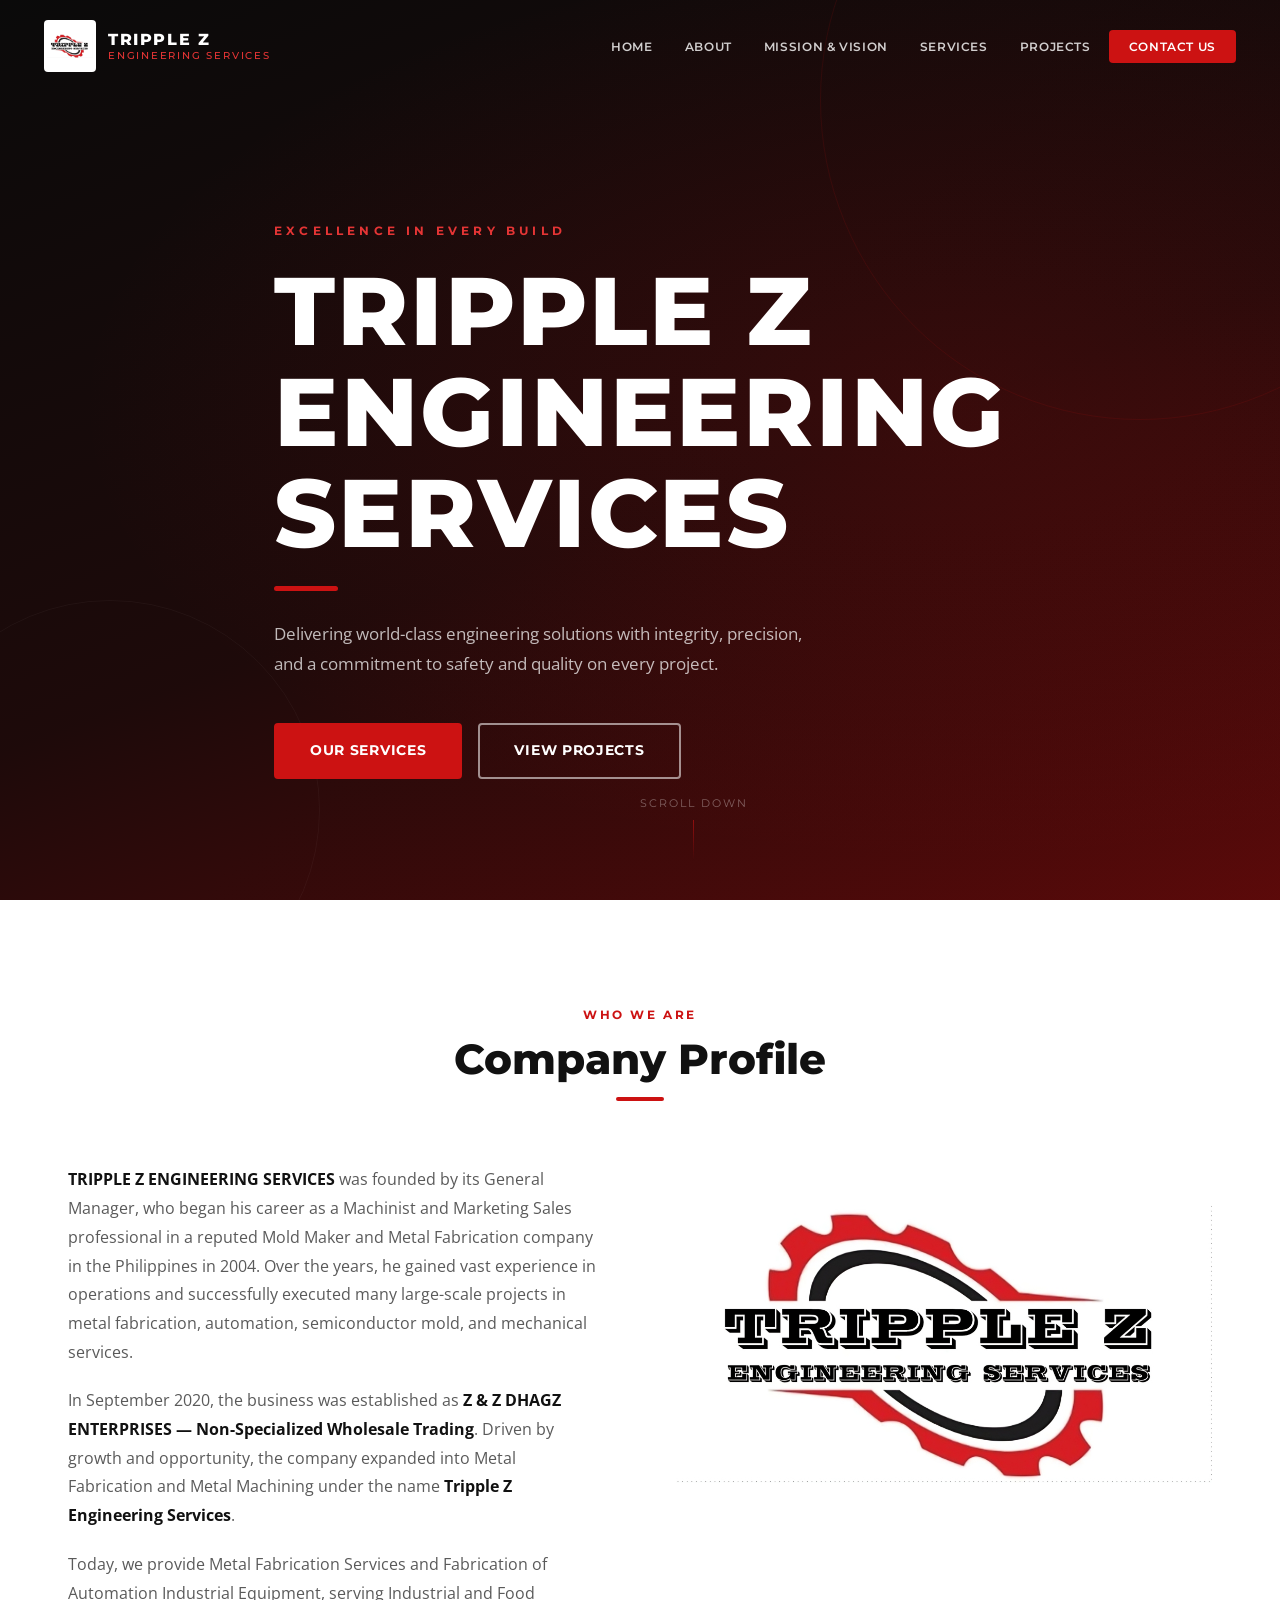
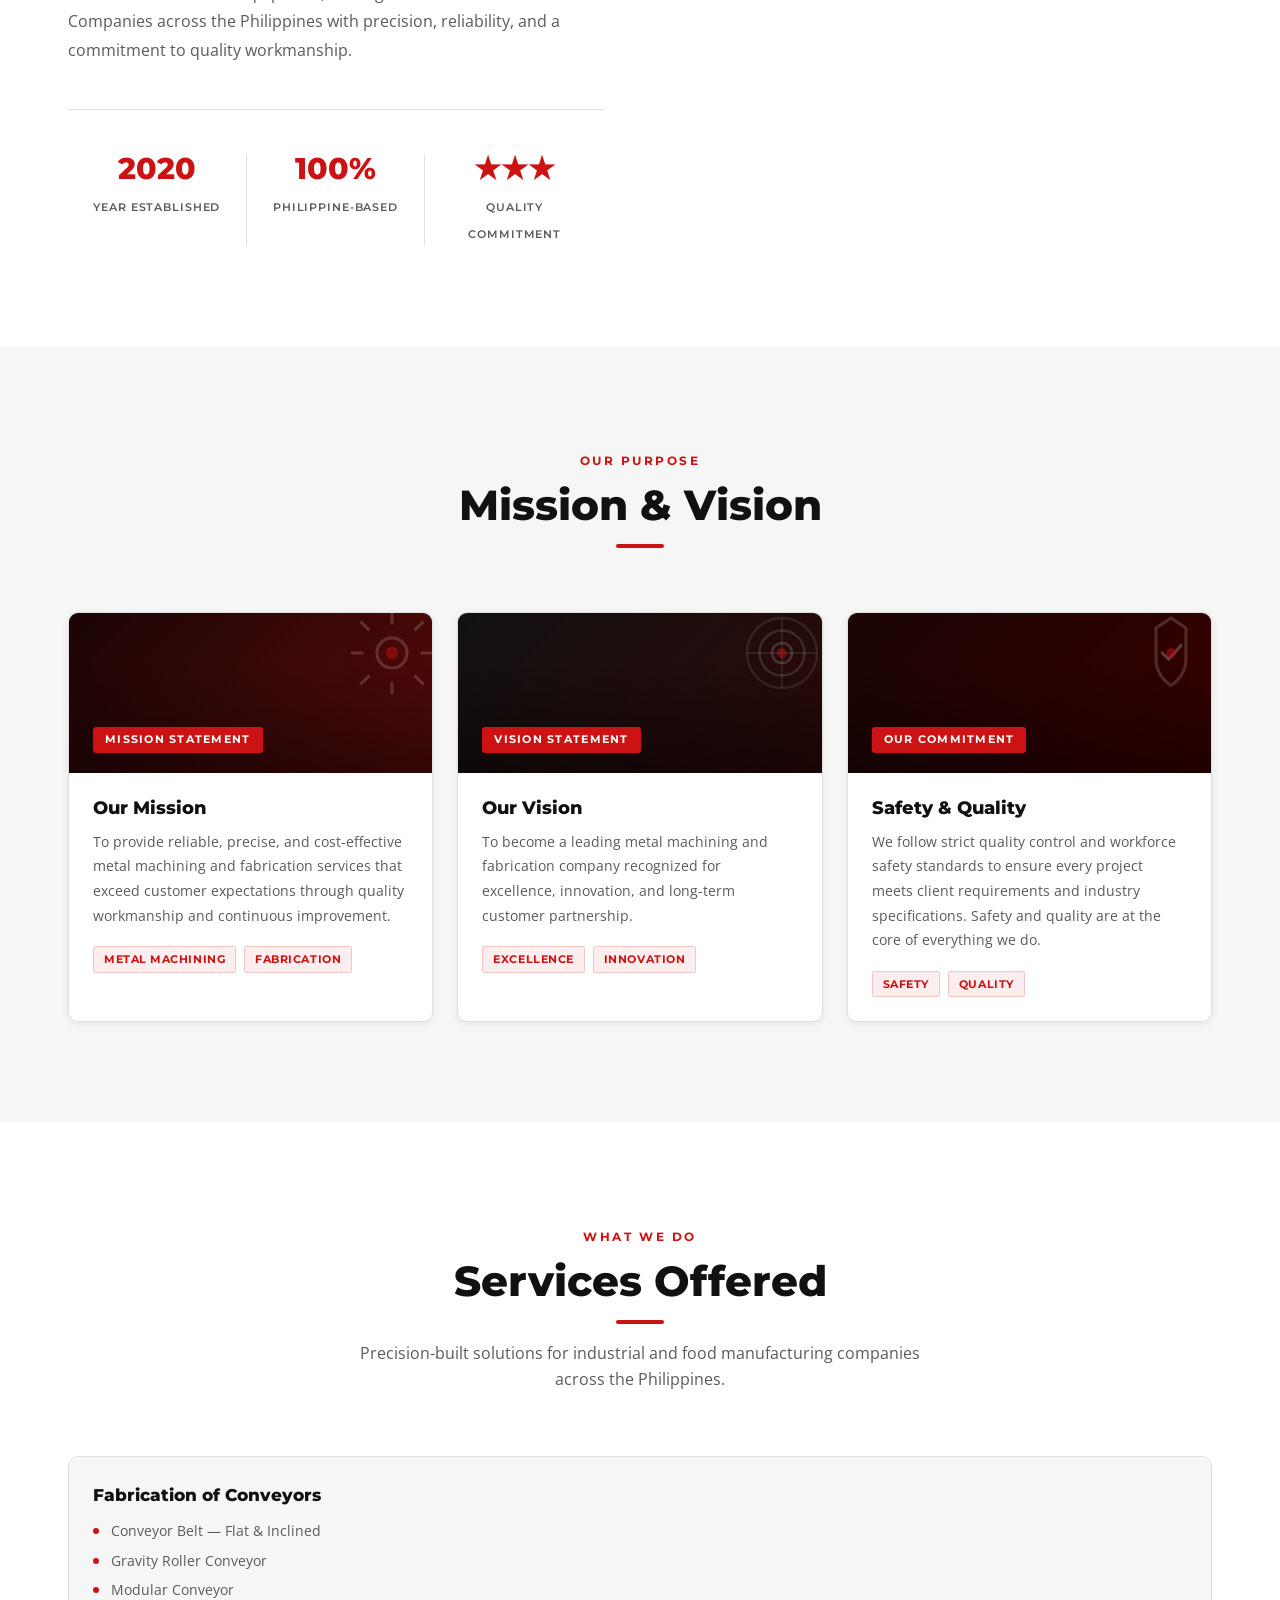
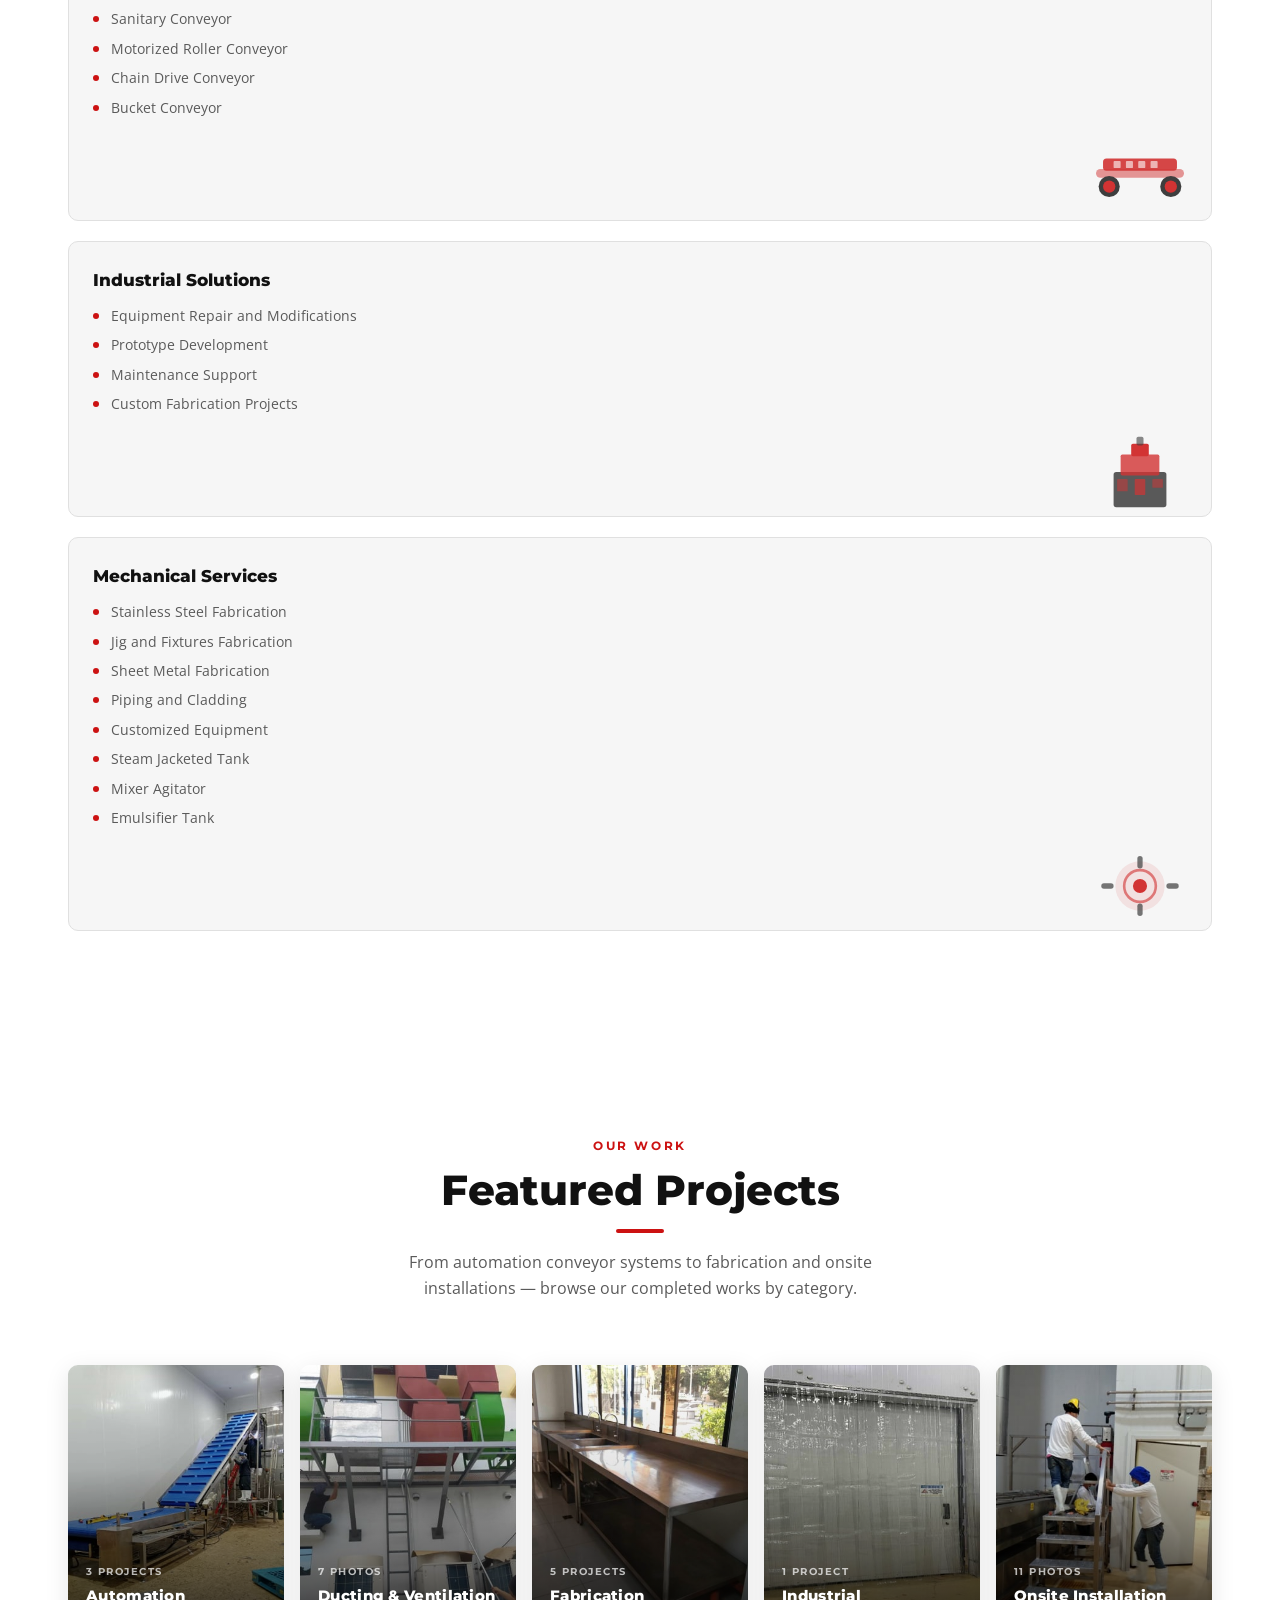
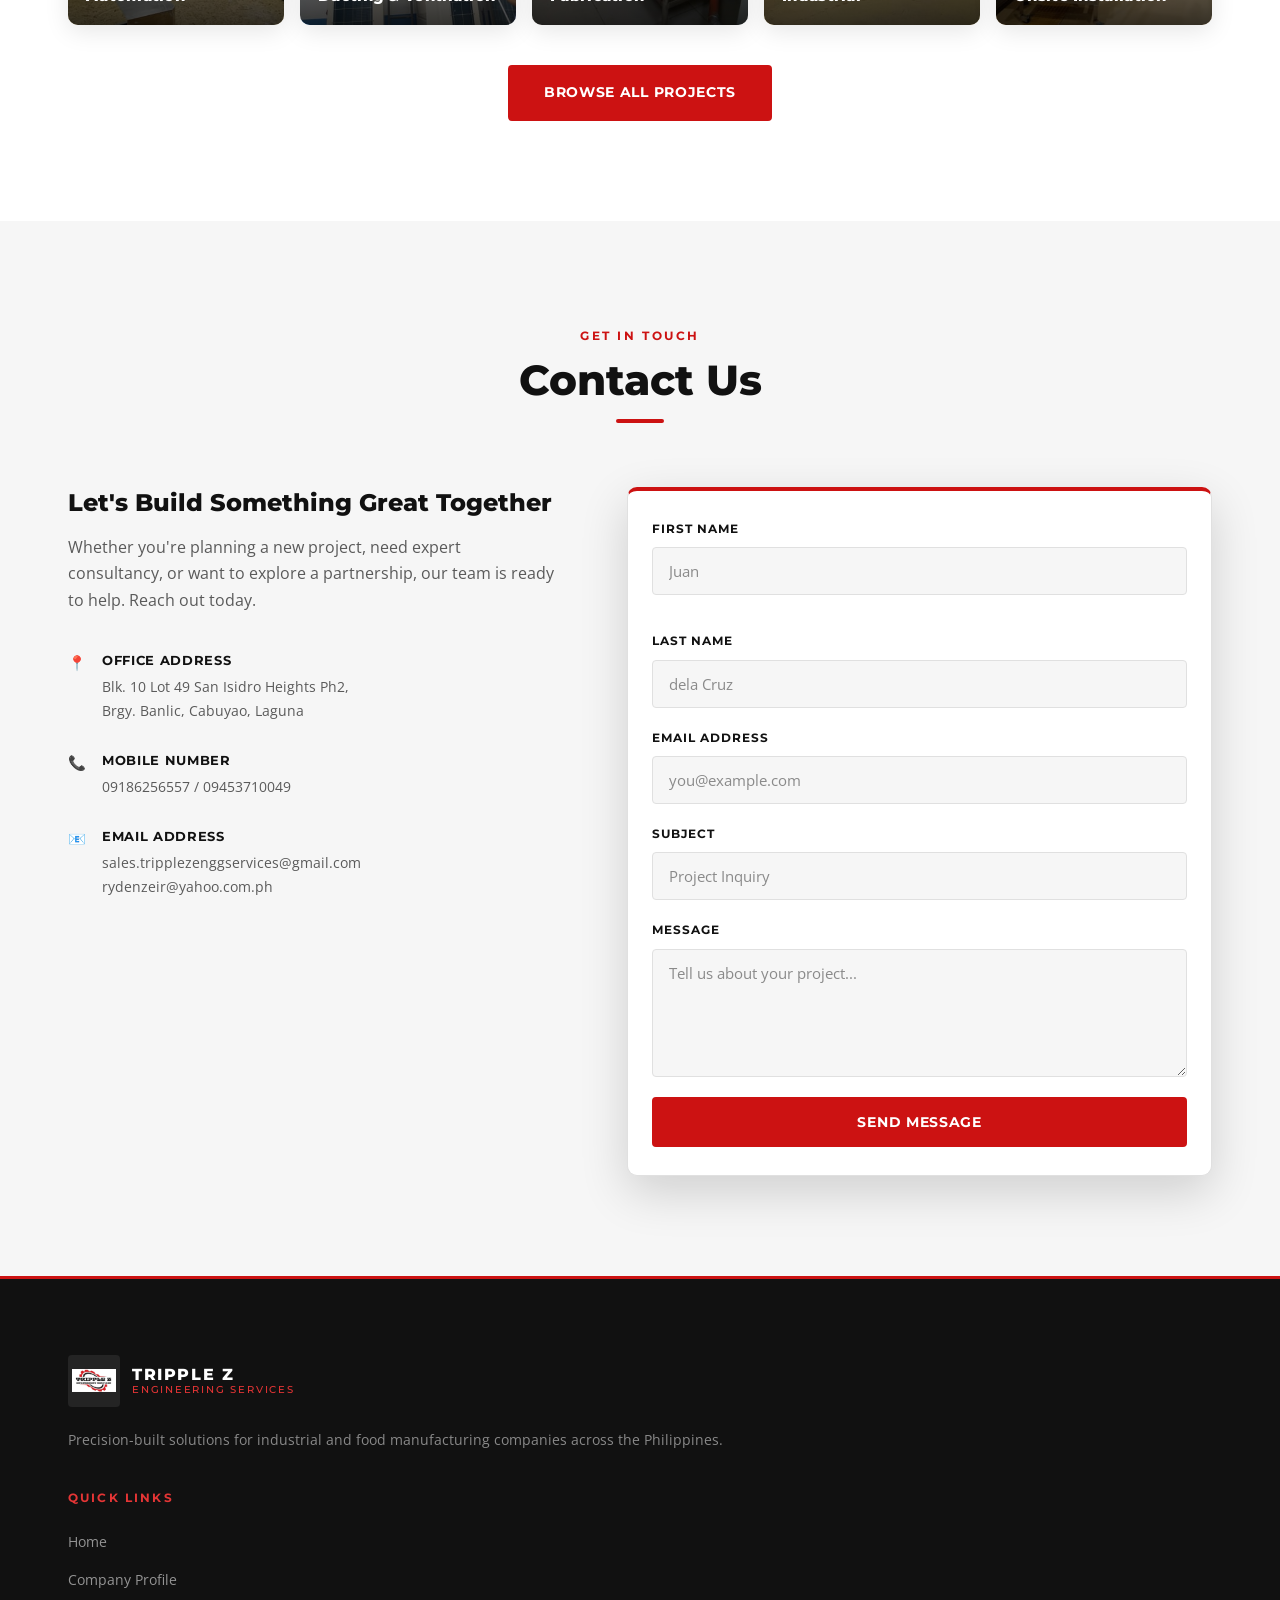
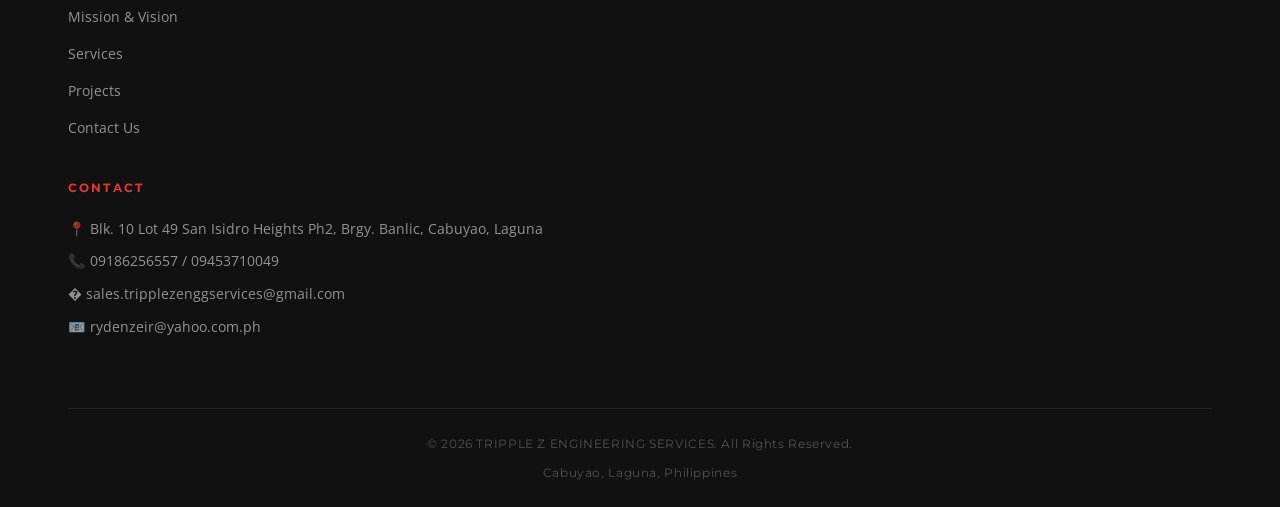
<file: index.html>
﻿<!DOCTYPE html>
<html lang="en">
<head>
  <meta charset="UTF-8" />
  <meta name="viewport" content="width=device-width, initial-scale=1.0" />
  <title>TRIPPLE Z ENGINEERING SERVICES</title>
  <link rel="stylesheet" href="styles.css" />
  <link rel="preconnect" href="https://fonts.googleapis.com" />
  <link rel="preconnect" href="https://fonts.gstatic.com" crossorigin />
  <link href="https://fonts.googleapis.com/css2?family=Montserrat:wght@400;600;700;800&family=Open+Sans:wght@400;500;600&display=swap" rel="stylesheet" />
</head>
<body>

  <!-- ===== HEADER / NAV ===== -->
  <header class="header" id="home">
    <div class="header-overlay"></div>
    <nav class="navbar">
      <div class="nav-brand">
        <img src="triplezlogo.jpg" alt="Tripple Z Engineering Services Logo" class="nav-logo-img" />
        <div class="brand-text">
          <span class="brand-name">TRIPPLE Z</span>
          <span class="brand-sub">Engineering Services</span>
        </div>
      </div>
      <ul class="nav-links">
        <li><a href="#home">Home</a></li>
        <li><a href="#about">About</a></li>
        <li><a href="#mission-vision">Mission & Vision</a></li>
        <li><a href="#services">Services</a></li>
        <li><a href="#projects">Projects</a></li>
        <li><a href="#contact" class="nav-cta">Contact Us</a></li>
      </ul>
      <div class="hamburger" id="hamburger" aria-label="Toggle navigation" role="button" tabindex="0">
        <span></span><span></span><span></span>
      </div>
    </nav>
    <div class="hero-content">
      <p class="hero-tagline">Excellence in Every Build</p>
      <h1 class="hero-title">TRIPPLE Z<br/>ENGINEERING<br/>SERVICES</h1>
      <p class="hero-desc">Delivering world-class engineering solutions with integrity, precision, and a commitment to safety and quality on every project.</p>
      <div class="hero-actions">
        <a href="#services" class="btn btn-primary">Our Services</a>
        <a href="#projects" class="btn btn-outline">View Projects</a>
      </div>
    </div>
    <div class="hero-scroll-hint">
      <span>Scroll Down</span>
      <div class="scroll-line"></div>
    </div>
  </header>

  <!-- ===== ABOUT / COMPANY PROFILE ===== -->
  <section class="section" id="about">
    <div class="container">
      <div class="section-header">
        <span class="section-label">Who We Are</span>
        <h2 class="section-title">Company Profile</h2>
        <div class="title-bar"></div>
      </div>
      <div class="about-grid">
        <div class="about-text">
          <p>
            <strong>TRIPPLE Z ENGINEERING SERVICES</strong> was founded by its General Manager, who began his career as a Machinist and Marketing Sales professional in a reputed Mold Maker and Metal Fabrication company in the Philippines in 2004. Over the years, he gained vast experience in operations and successfully executed many large-scale projects in metal fabrication, automation, semiconductor mold, and mechanical services.
          </p>
          <p>
            In September 2020, the business was established as <strong>Z &amp; Z DHAGZ ENTERPRISES — Non-Specialized Wholesale Trading</strong>. Driven by growth and opportunity, the company expanded into Metal Fabrication and Metal Machining under the name <strong>Tripple Z Engineering Services</strong>.
          </p>
          <p>
            Today, we provide Metal Fabrication Services and Fabrication of Automation Industrial Equipment, serving Industrial and Food Companies across the Philippines with precision, reliability, and a commitment to quality workmanship.
          </p>
          <div class="about-stats">
            <div class="stat">
              <span class="stat-number">2020</span>
              <span class="stat-label">Year Established</span>
            </div>
            <div class="stat">
              <span class="stat-number">100%</span>
              <span class="stat-label">Philippine-Based</span>
            </div>
            <div class="stat">
              <span class="stat-number">★★★</span>
              <span class="stat-label">Quality Commitment</span>
            </div>
          </div>
        </div>
        <div class="about-visual">
          <div class="about-card-img">
            <img src="triplezlogo.jpg" alt="Tripple Z Engineering Services Logo" class="about-logo-img" />
          </div>
        </div>
      </div>
    </div>
  </section>

  <!-- ===== MISSION & VISION ===== -->
  <section class="section mv-section" id="mission-vision">
    <div class="container">
      <div class="section-header">
        <span class="section-label">Our Purpose</span>
        <h2 class="section-title">Mission &amp; Vision</h2>
        <div class="title-bar"></div>
      </div>
      <div class="mv-grid">

        <div class="mv-card">
          <div class="mv-banner mv-banner-mission">
            <div class="mv-banner-deco" aria-hidden="true">
              <svg viewBox="0 0 80 80" fill="none" xmlns="http://www.w3.org/2000/svg">
                <path d="M40 52a12 12 0 1 0 0-24 12 12 0 0 0 0 24Z" stroke="rgba(255,255,255,.18)" stroke-width="2.5"/>
                <path d="M40 8v8M40 64v8M8 40h8M64 40h8M15.5 15.5l5.7 5.7M58.8 58.8l5.7 5.7M15.5 64.5l5.7-5.7M58.8 21.2l5.7-5.7" stroke="rgba(255,255,255,.18)" stroke-width="2.5" stroke-linecap="round"/>
                <circle cx="40" cy="40" r="5" fill="rgba(204,18,18,.5)"/>
              </svg>
            </div>
            <span class="mv-banner-label">Mission Statement</span>
          </div>
          <div class="mv-body">
            <h3>Our Mission</h3>
            <p>To provide reliable, precise, and cost-effective metal machining and fabrication services that exceed customer expectations through quality workmanship and continuous improvement.</p>
            <div class="mv-meta">
              <span class="mv-tag">Metal Machining</span>
              <span class="mv-tag">Fabrication</span>
            </div>
          </div>
        </div>

        <div class="mv-card">
          <div class="mv-banner mv-banner-vision">
            <div class="mv-banner-deco" aria-hidden="true">
              <svg viewBox="0 0 80 80" fill="none" xmlns="http://www.w3.org/2000/svg">
                <circle cx="40" cy="40" r="28" stroke="rgba(255,255,255,.10)" stroke-width="2"/>
                <circle cx="40" cy="40" r="18" stroke="rgba(255,255,255,.14)" stroke-width="2"/>
                <circle cx="40" cy="40" r="8" stroke="rgba(255,255,255,.18)" stroke-width="2"/>
                <line x1="40" y1="12" x2="40" y2="68" stroke="rgba(255,255,255,.10)" stroke-width="1.5"/>
                <line x1="12" y1="40" x2="68" y2="40" stroke="rgba(255,255,255,.10)" stroke-width="1.5"/>
                <circle cx="40" cy="40" r="4" fill="rgba(204,18,18,.5)"/>
              </svg>
            </div>
            <span class="mv-banner-label">Vision Statement</span>
          </div>
          <div class="mv-body">
            <h3>Our Vision</h3>
            <p>To become a leading metal machining and fabrication company recognized for excellence, innovation, and long-term customer partnership.</p>
            <div class="mv-meta">
              <span class="mv-tag">Excellence</span>
              <span class="mv-tag">Innovation</span>
            </div>
          </div>
        </div>

        <div class="mv-card">
          <div class="mv-banner mv-banner-safety">
            <div class="mv-banner-deco" aria-hidden="true">
              <svg viewBox="0 0 80 80" fill="none" xmlns="http://www.w3.org/2000/svg">
                <path d="M40 12 L52 20 L52 44 Q52 58 40 66 Q28 58 28 44 L28 20 Z" stroke="rgba(255,255,255,.18)" stroke-width="2.5" stroke-linejoin="round"/>
                <path d="M33 40 L38 45 L48 34" stroke="rgba(255,255,255,.25)" stroke-width="2.5" stroke-linecap="round" stroke-linejoin="round"/>
                <circle cx="40" cy="40" r="4" fill="rgba(204,18,18,.5)"/>
              </svg>
            </div>
            <span class="mv-banner-label">Our Commitment</span>
          </div>
          <div class="mv-body">
            <h3>Safety &amp; Quality</h3>
            <p>We follow strict quality control and workforce safety standards to ensure every project meets client requirements and industry specifications. Safety and quality are at the core of everything we do.</p>
            <div class="mv-meta">
              <span class="mv-tag">Safety</span>
              <span class="mv-tag">Quality</span>
            </div>
          </div>
        </div>

      </div>
    </div>
  </section>

  <!-- ===== SERVICES ===== -->
  <section class="section" id="services">
    <div class="container">
      <div class="section-header">
        <span class="section-label">What We Do</span>
        <h2 class="section-title">Services Offered</h2>
        <div class="title-bar"></div>
        <p class="section-subtitle">Precision-built solutions for industrial and food manufacturing companies across the Philippines.</p>
      </div>
      <div class="services-grid">

        <div class="service-card">
          <div class="service-card-content">
            <h4>Fabrication of Conveyors</h4>
            <ul class="service-list">
              <li>Conveyor Belt &mdash; Flat &amp; Inclined</li>
              <li>Gravity Roller Conveyor</li>
              <li>Modular Conveyor</li>
              <li>Sanitary Conveyor</li>
              <li>Motorized Roller Conveyor</li>
              <li>Chain Drive Conveyor</li>
              <li>Bucket Conveyor</li>
            </ul>
          </div>
          <div class="service-card-icon" aria-hidden="true">
            <svg viewBox="0 0 120 100" fill="none" xmlns="http://www.w3.org/2000/svg">
              <rect x="10" y="42" width="100" height="10" rx="5" fill="#cc1212" opacity=".5"/>
              <circle cx="25" cy="62" r="12" fill="#1e1e1e"/>
              <circle cx="25" cy="62" r="7" fill="#cc1212"/>
              <circle cx="95" cy="62" r="12" fill="#1e1e1e"/>
              <circle cx="95" cy="62" r="7" fill="#cc1212"/>
              <rect x="18" y="30" width="84" height="14" rx="4" fill="#cc1212" opacity=".9"/>
              <rect x="30" y="33" width="8" height="8" rx="1" fill="white" opacity=".6"/>
              <rect x="44" y="33" width="8" height="8" rx="1" fill="white" opacity=".6"/>
              <rect x="58" y="33" width="8" height="8" rx="1" fill="white" opacity=".6"/>
              <rect x="72" y="33" width="8" height="8" rx="1" fill="white" opacity=".6"/>
            </svg>
          </div>
        </div>

        <div class="service-card">
          <div class="service-card-content">
            <h4>Industrial Solutions</h4>
            <ul class="service-list">
              <li>Equipment Repair and Modifications</li>
              <li>Prototype Development</li>
              <li>Maintenance Support</li>
              <li>Custom Fabrication Projects</li>
            </ul>
          </div>
          <div class="service-card-icon" aria-hidden="true">
            <svg viewBox="0 0 120 100" fill="none" xmlns="http://www.w3.org/2000/svg">
              <rect x="30" y="50" width="60" height="40" rx="3" fill="#1e1e1e" opacity=".85"/>
              <rect x="38" y="30" width="44" height="24" rx="2" fill="#cc1212" opacity=".8"/>
              <rect x="50" y="18" width="20" height="14" rx="2" fill="#cc1212"/>
              <rect x="56" y="10" width="8" height="10" rx="2" fill="#1e1e1e" opacity=".6"/>
              <rect x="34" y="58" width="12" height="14" rx="1" fill="#cc1212" opacity=".5"/>
              <rect x="54" y="58" width="12" height="18" rx="1" fill="#cc1212" opacity=".7"/>
              <rect x="74" y="58" width="12" height="10" rx="1" fill="#cc1212" opacity=".5"/>
            </svg>
          </div>
        </div>

        <div class="service-card">
          <div class="service-card-content">
            <h4>Mechanical Services</h4>
            <ul class="service-list">
              <li>Stainless Steel Fabrication</li>
              <li>Jig and Fixtures Fabrication</li>
              <li>Sheet Metal Fabrication</li>
              <li>Piping and Cladding</li>
              <li>Customized Equipment</li>
              <li>Steam Jacketed Tank</li>
              <li>Mixer Agitator</li>
              <li>Emulsifier Tank</li>
            </ul>
          </div>
          <div class="service-card-icon" aria-hidden="true">
            <svg viewBox="0 0 120 100" fill="none" xmlns="http://www.w3.org/2000/svg">
              <circle cx="60" cy="50" r="28" fill="#cc1212" opacity=".10"/>
              <circle cx="60" cy="50" r="18" fill="none" stroke="#cc1212" stroke-width="3" opacity=".6"/>
              <circle cx="60" cy="50" r="8" fill="#cc1212"/>
              <rect x="57" y="16" width="6" height="14" rx="3" fill="#1e1e1e" opacity=".7"/>
              <rect x="57" y="70" width="6" height="14" rx="3" fill="#1e1e1e" opacity=".7"/>
              <rect x="16" y="47" width="14" height="6" rx="3" fill="#1e1e1e" opacity=".7"/>
              <rect x="90" y="47" width="14" height="6" rx="3" fill="#1e1e1e" opacity=".7"/>
            </svg>
          </div>
        </div>

      </div>
    </div>
  </section>

  <!-- ===== PROJECTS ===== -->
  <section class="section" id="projects">
    <div class="container">
      <div class="section-header">
        <span class="section-label">Our Work</span>
        <h2 class="section-title">Featured Projects</h2>
        <div class="title-bar"></div>
        <p style="margin-top:16px; color:#5a5a5a; font-size:.97rem; max-width:540px; margin-left:auto; margin-right:auto; line-height:1.7;">
          From automation conveyor systems to fabrication and onsite installations — browse our completed works by category.
        </p>
      </div>
      <div class="proj-index-grid">

        <a href="projects.html" class="proj-index-card" style="--thumb: url('projects/automation/STAINLESS MODULAR CONVEYOR/1.jpg')">
          <div class="proj-index-overlay"></div>
          <div class="proj-index-info">
            <span class="proj-index-tag">3 Projects</span>
            <h3>Automation</h3>
          </div>
        </a>

        <a href="projects.html" class="proj-index-card" style="--thumb: url('projects/ductingAndVentilation/36a68b65-d57b-4b55-8566-f945cc6cbecf.jpg')">
          <div class="proj-index-overlay"></div>
          <div class="proj-index-info">
            <span class="proj-index-tag">7 Photos</span>
            <h3>Ducting &amp; Ventilation</h3>
          </div>
        </a>

        <a href="projects.html" class="proj-index-card" style="--thumb: url('projects/fabrication/STAINLESS WASHING SINK AND TABLE/1fb1692b-8f52-4653-8ff5-0b100934d943.jpg')">
          <div class="proj-index-overlay"></div>
          <div class="proj-index-info">
            <span class="proj-index-tag">5 Projects</span>
            <h3>Fabrication</h3>
          </div>
        </a>

        <a href="projects.html" class="proj-index-card" style="--thumb: url('projects/industrial/SUPPLY AND INSTALLATION OF CURTAIN/187fbb10-2b67-4169-b739-70c904f640a7.jpg')">
          <div class="proj-index-overlay"></div>
          <div class="proj-index-info">
            <span class="proj-index-tag">1 Project</span>
            <h3>Industrial</h3>
          </div>
        </a>

        <a href="projects.html" class="proj-index-card" style="--thumb: url('projects/onsite installation/33fa3c5a-8565-4b7c-9a4f-85175353594a.jpg')">
          <div class="proj-index-overlay"></div>
          <div class="proj-index-info">
            <span class="proj-index-tag">11 Photos</span>
            <h3>Onsite Installation</h3>
          </div>
        </a>

      </div>
      <div style="text-align:center; margin-top:40px;">
        <a href="projects.html" class="btn btn-primary">Browse All Projects</a>
      </div>
    </div>
  </section>
  </div>
  </div>

  <!-- ===== CONTACT ===== -->
  <section class="section section-alt" id="contact">
    <div class="container">
      <div class="section-header">
        <span class="section-label">Get In Touch</span>
        <h2 class="section-title">Contact Us</h2>
        <div class="title-bar"></div>
      </div>
      <div class="contact-grid">
        <div class="contact-info">
          <h3>Let's Build Something Great Together</h3>
          <p>Whether you're planning a new project, need expert consultancy, or want to explore a partnership, our team is ready to help. Reach out today.</p>
          <div class="contact-details">
            <div class="contact-item">
              <span class="contact-icon" aria-hidden="true">📍</span>
              <div>
                <strong>Office Address</strong>
                <span>Blk. 10 Lot 49 San Isidro Heights Ph2,<br/>Brgy. Banlic, Cabuyao, Laguna</span>
              </div>
            </div>
            <div class="contact-item">
              <span class="contact-icon" aria-hidden="true">📞</span>
              <div>
                <strong>Mobile Number</strong>
                <span>09186256557 / 09453710049</span>
              </div>
            </div>
            <div class="contact-item">
              <span class="contact-icon" aria-hidden="true">📧</span>
              <div>
                <strong>Email Address</strong>
                <span>sales.tripplezenggservices@gmail.com<br/>rydenzeir@yahoo.com.ph</span>
              </div>
            </div>
            
          </div>
        </div>
        <form class="contact-form" novalidate>
          <div class="form-row">
            <div class="form-group">
              <label for="fname">First Name</label>
              <input type="text" id="fname" name="fname" placeholder="Juan" required />
            </div>
            <div class="form-group">
              <label for="lname">Last Name</label>
              <input type="text" id="lname" name="lname" placeholder="dela Cruz" required />
            </div>
          </div>
          <div class="form-group">
            <label for="email">Email Address</label>
            <input type="email" id="email" name="email" placeholder="you@example.com" required />
          </div>
          <div class="form-group">
            <label for="subject">Subject</label>
            <input type="text" id="subject" name="subject" placeholder="Project Inquiry" />
          </div>
          <div class="form-group">
            <label for="message">Message</label>
            <textarea id="message" name="message" rows="5" placeholder="Tell us about your project..."></textarea>
          </div>
          <button type="submit" class="btn btn-primary btn-full">Send Message</button>
        </form>
      </div>
    </div>
  </section>

  <!-- ===== FOOTER ===== -->
  <footer class="footer">
    <div class="container">
      <div class="footer-grid">
        <div class="footer-brand">
          <div class="footer-logo">
            <img src="triplezlogo.jpg" alt="Tripple Z Engineering Services Logo" class="footer-logo-img" />
            <div>
              <span class="brand-name">TRIPPLE Z</span>
              <span class="brand-sub">Engineering Services</span>
            </div>
          </div>
          <p>Precision-built solutions for industrial and food manufacturing companies across the Philippines.</p>
        </div>
        <div class="footer-links">
          <h5>Quick Links</h5>
          <ul>
            <li><a href="#home">Home</a></li>
            <li><a href="#about">Company Profile</a></li>
            <li><a href="#mission-vision">Mission &amp; Vision</a></li>
            <li><a href="#services">Services</a></li>
            <li><a href="#projects">Projects</a></li>
            <li><a href="#contact">Contact Us</a></li>
          </ul>
        </div>
        <div class="footer-contact">
          <h5>Contact</h5>
          <p>📍 Blk. 10 Lot 49 San Isidro Heights Ph2, Brgy. Banlic, Cabuyao, Laguna</p>
          <p>📞 09186256557 / 09453710049</p>
          <p>� sales.tripplezenggservices@gmail.com</p>
          <p>📧 rydenzeir@yahoo.com.ph</p>
        </div>
      </div>
      <div class="footer-bottom">
        <p>&copy; 2026 TRIPPLE Z ENGINEERING SERVICES. All Rights Reserved.</p>
        <p>Cabuyao, Laguna, Philippines</p>
      </div>
    </div>
  </footer>

  <a href="#home" class="back-to-top" id="backToTop" aria-label="Back to top">&#8679;</a>

  <script>
    // Mobile nav toggle
    const hamburger = document.getElementById('hamburger');
    const navLinks = document.querySelector('.nav-links');
    hamburger.addEventListener('click', () => {
      navLinks.classList.toggle('open');
      hamburger.classList.toggle('active');
    });
    hamburger.addEventListener('keydown', (e) => {
      if (e.key === 'Enter' || e.key === ' ') {
        navLinks.classList.toggle('open');
        hamburger.classList.toggle('active');
      }
    });

    // Smooth scroll for nav links
    document.querySelectorAll('a[href^="#"]').forEach(anchor => {
      anchor.addEventListener('click', function (e) {
        const target = document.querySelector(this.getAttribute('href'));
        if (target) {
          e.preventDefault();
          navLinks.classList.remove('open');
          hamburger.classList.remove('active');
          target.scrollIntoView({ behavior: 'smooth' });
        }
      });
    });

    // Back to top button
    const backToTop = document.getElementById('backToTop');
    window.addEventListener('scroll', () => {
      backToTop.classList.toggle('visible', window.scrollY > 400);
    });

    // Sticky navbar
    const header = document.querySelector('.navbar');
    window.addEventListener('scroll', () => {
      header.classList.toggle('scrolled', window.scrollY > 80);
    });

    // Projects: category card toggle
    document.querySelectorAll('.proj-category-card').forEach(card => {
      card.addEventListener('click', () => {
        const cat = card.dataset.category;
        document.querySelectorAll('.proj-category-card').forEach(c => c.classList.remove('active'));
        card.classList.add('active');
        document.querySelectorAll('.proj-panel').forEach(p => p.classList.remove('active'));
        const panel = document.getElementById('panel-' + cat);
        if (panel) panel.classList.add('active');
        // Show first gallery of that category
        const firstBtn = panel ? panel.querySelector('.proj-list-item') : null;
        if (firstBtn) firstBtn.click();
      });
    });

    // Projects: project list item click → show gallery
    document.querySelectorAll('.proj-list-item').forEach(btn => {
      btn.addEventListener('click', () => {
        const galleryId = btn.dataset.gallery;
        document.querySelectorAll('.proj-list-item').forEach(b => b.classList.remove('active'));
        btn.classList.add('active');
        document.querySelectorAll('.proj-gallery').forEach(g => g.classList.remove('active'));
        const gallery = document.getElementById(galleryId);
        if (gallery) {
          gallery.classList.add('active');
          gallery.scrollIntoView({ behavior: 'smooth', block: 'start' });
        }
      });
    });

    // Lightbox
    let lbImages = [], lbIndex = 0;

    function openLightbox(photoEl) {
      const gallery = photoEl.closest('.proj-gallery');
      lbImages = Array.from(gallery.querySelectorAll('.proj-photo img'));
      lbIndex  = lbImages.indexOf(photoEl.querySelector('img'));
      showLightboxImage();
      document.getElementById('lightbox').classList.add('open');
      document.body.style.overflow = 'hidden';
    }

    function closeLightbox() {
      document.getElementById('lightbox').classList.remove('open');
      document.body.style.overflow = '';
    }

    function lightboxNav(dir) {
      lbIndex = (lbIndex + dir + lbImages.length) % lbImages.length;
      showLightboxImage();
    }

    function showLightboxImage() {
      const img = lbImages[lbIndex];
      document.getElementById('lightbox-img').src = img.src;
      document.getElementById('lightbox-caption').textContent = img.alt;
    }

    document.getElementById('lightbox').addEventListener('click', function(e) {
      if (e.target === this) closeLightbox();
    });

    document.addEventListener('keydown', function(e) {
      const lb = document.getElementById('lightbox');
      if (!lb.classList.contains('open')) return;
      if (e.key === 'Escape')      closeLightbox();
      if (e.key === 'ArrowRight')  lightboxNav(1);
      if (e.key === 'ArrowLeft')   lightboxNav(-1);
    });
    const observer = new IntersectionObserver((entries) => {
      entries.forEach(entry => {
        if (entry.isIntersecting) {
          entry.target.classList.add('visible');
          observer.unobserve(entry.target);
        }
      });
    }, { threshold: 0.1 });
    document.querySelectorAll('.service-card, .project-card, .sq-card, .mv-card, .stat, .about-text, .about-visual').forEach(el => {
      el.classList.add('fade-in');
      observer.observe(el);
    });
  </script>

</body>
</html>
</file>
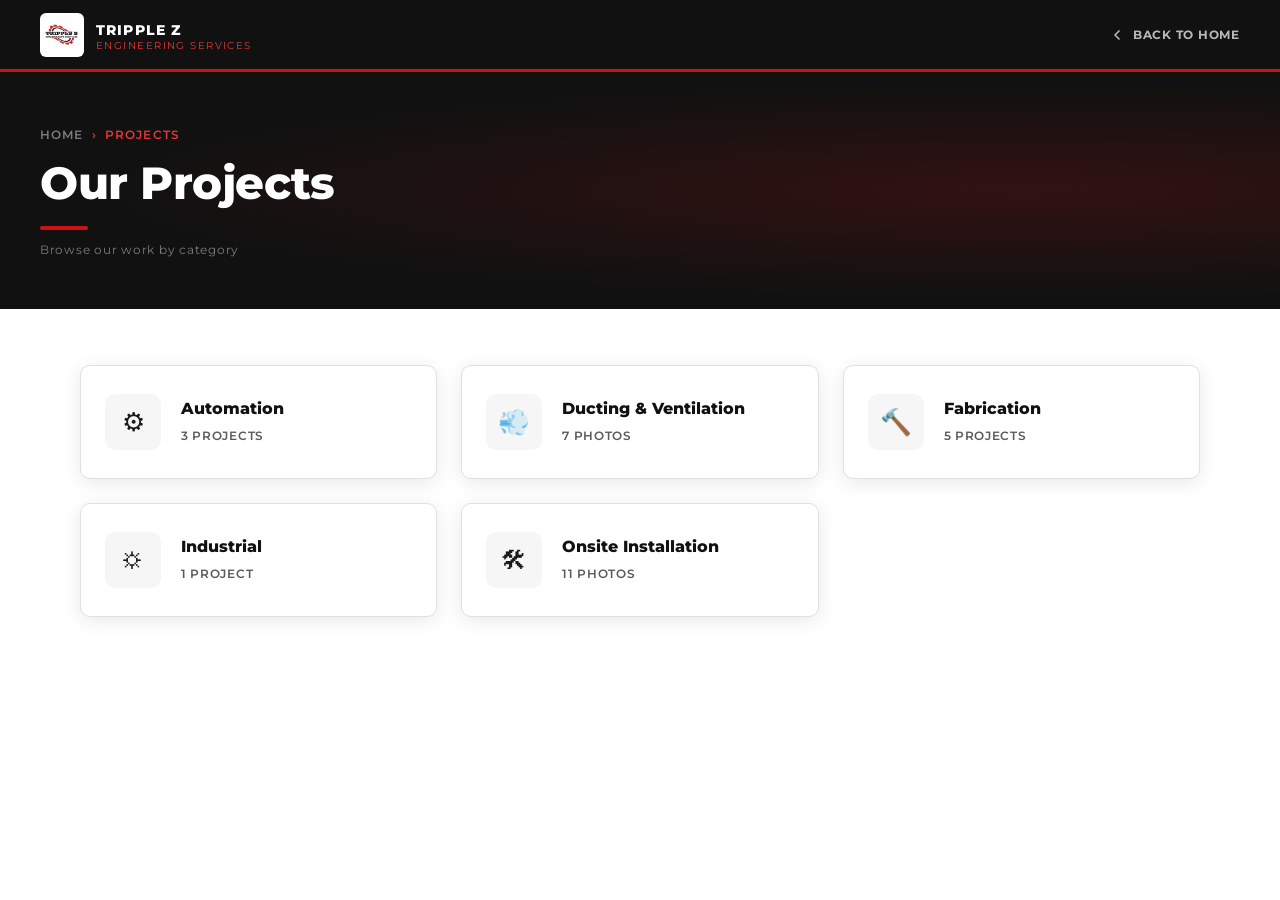
<file: projects.html>
<!DOCTYPE html>
<html lang="en">
<head>
  <meta charset="UTF-8"/>
  <meta name="viewport" content="width=device-width, initial-scale=1.0"/>
  <title>Projects — Tripple Z Engineering Services</title>
  <link rel="stylesheet" href="projects.css"/>
  <link rel="preconnect" href="https://fonts.googleapis.com"/>
  <link rel="preconnect" href="https://fonts.gstatic.com" crossorigin/>
  <link href="https://fonts.googleapis.com/css2?family=Montserrat:wght@400;600;700;800&family=Open+Sans:wght@400;500;600&display=swap" rel="stylesheet"/>
</head>
<body>

  <!-- Nav -->
  <nav class="pnav">
    <a href="index.html" class="pnav-brand">
      <img src="triplezlogo.jpg" alt="Tripple Z Logo" class="pnav-logo"/>
      <span>
        <span class="pnav-name">TRIPPLE Z</span>
        <span class="pnav-sub">Engineering Services</span>
      </span>
    </a>
    <a href="index.html" class="pnav-back">
      <svg viewBox="0 0 24 24"><polyline points="15 18 9 12 15 6"/></svg>
      Back to Home
    </a>
  </nav>

  <!-- Hero -->
  <div class="page-hero">
    <div class="page-hero-inner">
      <div class="page-hero-breadcrumb">
        <a href="index.html">Home</a>
        <span>&#8250;</span>
        <span>Projects</span>
      </div>
      <h1>Our Projects</h1>
      <div class="page-hero-line"></div>
      <p class="page-hero-meta">Browse our work by category</p>
    </div>
  </div>

  <!-- Category Cards -->
  <div class="page-body">
    <div class="cat-grid">

      <a href="proj-automation.html" class="cat-card">
        <div class="cat-card-icon">&#9881;</div>
        <div class="cat-card-info">
          <h3>Automation</h3>
          <span>3 Projects</span>
        </div>
        <div class="cat-card-arrow">&#8250;</div>
      </a>

      <a href="proj-ducting.html" class="cat-card">
        <div class="cat-card-icon">&#128168;</div>
        <div class="cat-card-info">
          <h3>Ducting &amp; Ventilation</h3>
          <span>7 Photos</span>
        </div>
        <div class="cat-card-arrow">&#8250;</div>
      </a>

      <a href="proj-fabrication.html" class="cat-card">
        <div class="cat-card-icon">&#128296;</div>
        <div class="cat-card-info">
          <h3>Fabrication</h3>
          <span>5 Projects</span>
        </div>
        <div class="cat-card-arrow">&#8250;</div>
      </a>

      <a href="proj-industrial.html" class="cat-card">
        <div class="cat-card-icon">&#9965;</div>
        <div class="cat-card-info">
          <h3>Industrial</h3>
          <span>1 Project</span>
        </div>
        <div class="cat-card-arrow">&#8250;</div>
      </a>

      <a href="proj-onsite.html" class="cat-card">
        <div class="cat-card-icon">&#128736;</div>
        <div class="cat-card-info">
          <h3>Onsite Installation</h3>
          <span>11 Photos</span>
        </div>
        <div class="cat-card-arrow">&#8250;</div>
      </a>

    </div>
  </div>

</body>
</html>
</file>
<file: styles.css>
/* ============================================================
   TRIPPLE Z ENGINEERING SERVICES — styles.css
   Theme: Red · Black · White
   ============================================================ */

/* ── Reset & Base ─────────────────────────────────────────── */
*, *::before, *::after {
  box-sizing: border-box;
  margin: 0;
  padding: 0;
}

:root {
  /* Brand Core */
  --clr-red:         #cc1212;
  --clr-red-dk:      #a00e0e;
  --clr-red-lt:      #e53535;
  --clr-black:       #111111;
  --clr-charcoal:    #1e1e1e;
  --clr-charcoal-lt: #2e2e2e;
  --clr-white:       #ffffff;

  /* Text */
  --clr-text:        #1a1a1a;
  --clr-text-muted:  #5a5a5a;
  --clr-text-light:  #8a8a8a;

  /* Backgrounds */
  --clr-bg:          #ffffff;
  --clr-bg-alt:      #f6f6f6;
  --clr-bg-dark:     #111111;

  /* UI */
  --clr-border:      #e0e0e0;
  --clr-border-dk:   rgba(255,255,255,.10);
  --clr-success:     #16a34a;
  --clr-ongoing:     #d97706;

  /* Fonts */
  --font-head:  'Montserrat', sans-serif;
  --font-body:  'Open Sans', sans-serif;

  /* Shape */
  --radius-sm:  4px;
  --radius-md:  10px;
  --radius-lg:  18px;

  /* Shadows */
  --shadow-sm:  0 2px 8px rgba(0,0,0,.07);
  --shadow-md:  0 6px 24px rgba(0,0,0,.10);
  --shadow-lg:  0 16px 48px rgba(0,0,0,.16);
  --shadow-red: 0 8px 28px rgba(204,18,18,.30);

  --transition: all .3s ease;
  --max-width:  1200px;
}

/* ── Vineta BT — system font reference ───────────────────── */
@font-face {
  font-family: 'Vineta BT';
  src: local('Vineta BT'), local('VinetaBT');
  font-weight: normal;
  font-style: normal;
}



body {
  font-family: var(--font-body);
  color: var(--clr-text);
  background: var(--clr-bg);
  line-height: 1.7;
  overflow-x: hidden;
}

img { max-width: 100%; display: block; }
a   { text-decoration: none; color: inherit; }
ul  { list-style: none; }

/* ── Logo images ──────────────────────────────────────────── */
.nav-logo-img {
  width: 52px;
  height: 52px;
  object-fit: contain;
  border-radius: var(--radius-sm);
  background: var(--clr-white);
  padding: 3px;
  flex-shrink: 0;
}

.about-logo-img {
  width: 100%;
  height: auto;
  object-fit: contain;
  padding: 0;
  margin-top: 40px;
}

.footer-logo-img {
  width: 52px;
  height: 52px;
  object-fit: contain;
  border-radius: var(--radius-sm);
  background: rgba(255,255,255,.08);
  padding: 4px;
  flex-shrink: 0;
}

/* ── Utility ──────────────────────────────────────────────── */
.container {
  max-width: var(--max-width);
  margin: 0 auto;
  padding: 0 28px;
}

.section     { padding: 100px 0; }
.section-alt { background: var(--clr-bg-alt); }

.section-header {
  text-align: center;
  margin-bottom: 64px;
}

.section-label {
  display: inline-block;
  font-family: var(--font-head);
  font-size: .72rem;
  font-weight: 700;
  letter-spacing: .22em;
  text-transform: uppercase;
  color: var(--clr-red);
  margin-bottom: 10px;
}

.section-title {
  font-family: var(--font-head);
  font-size: clamp(1.8rem, 4vw, 2.6rem);
  font-weight: 800;
  color: var(--clr-black);
  line-height: 1.15;
}

.title-bar {
  width: 48px;
  height: 4px;
  background: var(--clr-red);
  border-radius: 4px;
  margin: 14px auto 0;
}

/* ── Buttons ──────────────────────────────────────────────── */
.btn {
  display: inline-flex;
  align-items: center;
  gap: 8px;
  font-family: var(--font-head);
  font-size: .88rem;
  font-weight: 700;
  padding: 14px 34px;
  border-radius: var(--radius-sm);
  transition: var(--transition);
  cursor: pointer;
  border: 2px solid transparent;
  letter-spacing: .05em;
  text-transform: uppercase;
}

.btn-primary {
  background: var(--clr-red);
  color: var(--clr-white);
  border-color: var(--clr-red);
}
.btn-primary:hover {
  background: var(--clr-red-dk);
  border-color: var(--clr-red-dk);
  transform: translateY(-2px);
  box-shadow: var(--shadow-red);
}

.btn-outline {
  background: transparent;
  color: var(--clr-white);
  border-color: rgba(255,255,255,.55);
}
.btn-outline:hover {
  background: rgba(255,255,255,.10);
  border-color: var(--clr-white);
  transform: translateY(-2px);
}

.btn-full { width: 100%; justify-content: center; }

/* ── Fade-in animation ────────────────────────────────────── */
.fade-in {
  opacity: 0;
  transform: translateY(28px);
  transition: opacity .6s ease, transform .6s ease;
}
.fade-in.visible {
  opacity: 1;
  transform: translateY(0);
}

/* ============================================================
   NAVBAR
   ============================================================ */
.navbar {
  position: fixed;
  top: 0; left: 0; right: 0;
  z-index: 1000;
  display: flex;
  align-items: center;
  justify-content: space-between;
  padding: 20px 44px;
  transition: var(--transition);
}

.navbar.scrolled {
  background: var(--clr-black);
  padding: 14px 44px;
  box-shadow: 0 4px 24px rgba(0,0,0,.4);
  border-bottom: 2px solid var(--clr-red);
}

.nav-brand {
  display: flex;
  align-items: center;
  gap: 12px;
}

.brand-text, .footer-logo > div {
  display: flex;
  flex-direction: column;
  line-height: 1.2;
}

.brand-name {
  font-family: var(--font-head);
  font-weight: 800;
  font-size: 1rem;
  color: var(--clr-white);
  letter-spacing: .1em;
}

.brand-sub {
  font-family: var(--font-head);
  font-weight: 500;
  font-size: .62rem;
  color: var(--clr-red-lt);
  letter-spacing: .18em;
  text-transform: uppercase;
}

.nav-links {
  display: flex;
  align-items: center;
  gap: 4px;
}

.nav-links li a {
  font-family: var(--font-head);
  font-size: .78rem;
  font-weight: 600;
  color: rgba(255,255,255,.80);
  padding: 8px 14px;
  border-radius: var(--radius-sm);
  transition: var(--transition);
  letter-spacing: .05em;
  text-transform: uppercase;
}

.nav-links li a:hover {
  color: var(--clr-white);
  background: rgba(204,18,18,.20);
}

.nav-cta {
  background: var(--clr-red) !important;
  color: var(--clr-white) !important;
  padding: 9px 20px !important;
  border-radius: var(--radius-sm) !important;
}
.nav-cta:hover {
  background: var(--clr-red-dk) !important;
  box-shadow: var(--shadow-red) !important;
}

.hamburger {
  display: none;
  flex-direction: column;
  gap: 5px;
  cursor: pointer;
  padding: 4px;
}
.hamburger span {
  display: block;
  width: 26px;
  height: 2px;
  background: var(--clr-white);
  border-radius: 4px;
  transition: var(--transition);
}
.hamburger.active span:nth-child(1) { transform: translateY(7px) rotate(45deg); }
.hamburger.active span:nth-child(2) { opacity: 0; }
.hamburger.active span:nth-child(3) { transform: translateY(-7px) rotate(-45deg); }

/* ============================================================
   HERO
   ============================================================ */
.header {
  position: relative;
  min-height: 100vh;
  display: flex;
  flex-direction: column;
  justify-content: center;
  background:
    linear-gradient(160deg, rgba(10,10,10,.95) 0%, rgba(30,10,10,.92) 55%, rgba(100,10,10,.80) 100%),
    linear-gradient(135deg, #0a0a0a 0%, #1e0a0a 50%, #3a0808 100%);
  overflow: hidden;
}

.header-overlay {
  position: absolute;
  inset: 0;
  background: radial-gradient(ellipse at 75% 45%, rgba(204,18,18,.15) 0%, transparent 65%);
  pointer-events: none;
}

/* Animated gear-ring decorations */
.header::before,
.header::after {
  content: '';
  position: absolute;
  border-radius: 50%;
  pointer-events: none;
}
.header::before {
  width: 640px;
  height: 640px;
  border: 1.5px solid rgba(204,18,18,.12);
  top: -220px; right: -180px;
  animation: spin 50s linear infinite;
}
.header::after {
  width: 420px;
  height: 420px;
  border: 1px solid rgba(255,255,255,.04);
  bottom: -120px; left: -100px;
  animation: spin 70s linear infinite reverse;
}

@keyframes spin {
  from { transform: rotate(0deg); }
  to   { transform: rotate(360deg); }
}

.hero-content {
  position: relative;
  z-index: 2;
  max-width: var(--max-width);
  margin: 0 auto;
  padding: 100px 28px 0;
}

.hero-tagline {
  font-family: var(--font-head);
  font-size: .75rem;
  font-weight: 700;
  letter-spacing: .35em;
  text-transform: uppercase;
  color: var(--clr-red-lt);
  margin-bottom: 20px;
  animation: fadeUp .8s ease both;
}

.hero-title {
  font-family: 'Vineta BT', 'Impact', 'Arial Black', var(--font-head);
  font-size: clamp(2.8rem, 8vw, 6rem);
  font-weight: 800;
  color: var(--clr-white);
  line-height: 1.05;
  letter-spacing: .02em;
  margin-bottom: 28px;
  animation: fadeUp .8s .15s ease both;
}

.hero-title::after {
  content: '';
  display: block;
  width: 64px;
  height: 5px;
  background: var(--clr-red);
  border-radius: 3px;
  margin-top: 22px;
}

.hero-desc {
  max-width: 560px;
  font-size: 1.05rem;
  color: rgba(255,255,255,.72);
  margin-bottom: 44px;
  animation: fadeUp .8s .3s ease both;
  line-height: 1.8;
}

.hero-actions {
  display: flex;
  gap: 16px;
  flex-wrap: wrap;
  animation: fadeUp .8s .45s ease both;
}

.hero-scroll-hint {
  position: absolute;
  bottom: 40px;
  left: 50%;
  transform: translateX(-50%);
  display: flex;
  flex-direction: column;
  align-items: center;
  gap: 8px;
  color: rgba(255,255,255,.35);
  font-size: .68rem;
  letter-spacing: .18em;
  text-transform: uppercase;
  font-family: var(--font-head);
  animation: fadeUp .8s .6s ease both;
}

.scroll-line {
  width: 1px;
  height: 40px;
  background: linear-gradient(to bottom, rgba(204,18,18,.6), transparent);
  animation: scrollPulse 2s ease-in-out infinite;
}

@keyframes scrollPulse {
  0%, 100% { opacity: .5; transform: scaleY(1); }
  50%       { opacity: 1;  transform: scaleY(1.15); }
}

@keyframes fadeUp {
  from { opacity: 0; transform: translateY(30px); }
  to   { opacity: 1; transform: translateY(0); }
}

/* ============================================================
   ABOUT
   ============================================================ */
.about-grid {
  display: grid;
  grid-template-columns: 1fr 1fr;
  gap: 72px;
  align-items: flex-start;
}

.about-text p {
  color: var(--clr-text-muted);
  margin-bottom: 20px;
  font-size: .97rem;
  line-height: 1.85;
}

.about-text p strong {
  color: var(--clr-black);
  font-weight: 700;
}

.about-stats {
  display: grid;
  grid-template-columns: repeat(3, 1fr);
  gap: 0;
  margin-top: 44px;
  padding-top: 44px;
  border-top: 1px solid var(--clr-border);
}

.stat {
  text-align: center;
  padding: 0 16px;
  border-right: 1px solid var(--clr-border);
}

.stat:last-child { border-right: none; }

.stat-number {
  display: block;
  font-family: var(--font-head);
  font-size: 1.9rem;
  font-weight: 800;
  color: var(--clr-red);
  line-height: 1;
  margin-bottom: 8px;
}

.stat-label {
  font-family: var(--font-head);
  font-size: .68rem;
  color: var(--clr-text-muted);
  font-weight: 600;
  letter-spacing: .08em;
  text-transform: uppercase;
}

.about-visual {
  position: relative;
}

.about-card-img {
  background: transparent;
  border-radius: var(--radius-lg);
  box-shadow: none;
  border: none;
  display: flex;
  align-items: flex-start;
  justify-content: center;
  aspect-ratio: 4/3;
  overflow: hidden;
}

.about-badge {
  position: absolute;
  bottom: -20px;
  right: -20px;
  background: var(--clr-white);
  border-radius: var(--radius-md);
  padding: 16px 22px;
  box-shadow: var(--shadow-lg);
  display: flex;
  align-items: center;
  gap: 10px;
  font-family: var(--font-head);
  font-size: .8rem;
  font-weight: 700;
  color: var(--clr-black);
  border-left: 4px solid var(--clr-red);
}

.badge-icon { font-size: 1.4rem; }

/* ============================================================
   MISSION & VISION  — matches project card style
   ============================================================ */
.mv-section {
  background: var(--clr-bg-alt);
  padding: 100px 0;
}

.mv-section .section-label { color: var(--clr-red); }
.mv-section .section-title { color: var(--clr-black); }
.mv-section .title-bar     { background: var(--clr-red); }

.mv-grid {
  display: grid;
  grid-template-columns: repeat(3, 1fr);
  gap: 24px;
}

/* Card — identical structure to .project-card */
.mv-card {
  background: var(--clr-white);
  border-radius: var(--radius-md);
  overflow: hidden;
  box-shadow: var(--shadow-sm);
  border: 1px solid var(--clr-border);
  transition: var(--transition);
}

.mv-card:hover {
  transform: translateY(-6px);
  box-shadow: var(--shadow-lg);
  border-color: transparent;
}

/* Banner — mirrors .project-img */
.mv-banner {
  position: relative;
  height: 160px;
  display: flex;
  flex-direction: column;
  align-items: flex-start;
  justify-content: flex-end;
  padding: 20px 24px;
  overflow: hidden;
}

.mv-banner::after {
  content: '';
  position: absolute;
  inset: 0;
  background: linear-gradient(to bottom, transparent 30%, rgba(0,0,0,.45) 100%);
}

.mv-banner-mission { background: linear-gradient(135deg, #1a0505 0%, #5a0a0a 100%); }
.mv-banner-vision  { background: linear-gradient(135deg, #111111 0%, #2e0808 100%); }
.mv-banner-safety  { background: linear-gradient(135deg, #1a0505 0%, #3a0000 100%); }

/* Decorative icon upper-right of banner */
.mv-banner-deco {
  position: absolute;
  top: -10px;
  right: -10px;
  width: 100px;
  height: 100px;
  opacity: .9;
  pointer-events: none;
  z-index: 1;
}

.mv-banner-deco svg {
  width: 100%;
  height: 100%;
}

/* Label pill — mirrors .project-category */
.mv-banner-label {
  position: relative;
  z-index: 2;
  background: var(--clr-red);
  color: #ffffff;
  font-family: var(--font-head);
  font-size: .66rem;
  font-weight: 700;
  letter-spacing: .12em;
  text-transform: uppercase;
  padding: 4px 12px;
  border-radius: 3px;
}

/* Body — mirrors .project-info */
.mv-body {
  padding: 24px;
}

.mv-body h3 {
  font-family: var(--font-head);
  font-size: 1.1rem;
  font-weight: 800;
  color: var(--clr-black);
  margin-bottom: 10px;
  line-height: 1.3;
}

.mv-body p {
  font-size: .88rem;
  color: var(--clr-text-muted);
  line-height: 1.75;
  margin-bottom: 18px;
}

/* Meta tags — mirrors .project-meta */
.mv-meta {
  display: flex;
  align-items: center;
  gap: 8px;
  flex-wrap: wrap;
}

.mv-tag {
  font-family: var(--font-head);
  font-size: .68rem;
  font-weight: 700;
  color: var(--clr-red);
  background: rgba(204,18,18,.07);
  border: 1px solid rgba(204,18,18,.18);
  padding: 3px 10px;
  border-radius: 3px;
  letter-spacing: .05em;
  text-transform: uppercase;
}

/* ============================================================
   SERVICES — Grab-style card with bullet list
   ============================================================ */
.section-subtitle {
  font-size: .97rem;
  color: var(--clr-text-muted);
  margin-top: 16px;
  max-width: 560px;
  margin-left: auto;
  margin-right: auto;
  line-height: 1.7;
}

.services-grid {
  display: grid;
  grid-template-columns: repeat(3, 1fr);
  gap: 20px;
  align-items: stretch;
}

.service-card {
  background: var(--clr-bg-alt);
  border-radius: var(--radius-md);
  padding: 28px 24px 0 24px;
  border: 1px solid var(--clr-border);
  transition: var(--transition);
  position: relative;
  overflow: hidden;
  display: flex;
  flex-direction: column;
  justify-content: space-between;
  height: 100%;
}

.service-card:hover {
  transform: translateY(-4px);
  box-shadow: var(--shadow-lg);
  border-color: rgba(204,18,18,.25);
  background: #ffffff;
}

.service-card-content {
  flex: 1;
  z-index: 1;
}

.service-card-content h4 {
  font-family: var(--font-head);
  font-size: 1.05rem;
  font-weight: 800;
  color: var(--clr-black);
  margin-bottom: 14px;
  line-height: 1.3;
}

/* Bullet list */
.service-list {
  display: flex;
  flex-direction: column;
  gap: 9px;
}

.service-list li {
  font-size: .85rem;
  color: var(--clr-text-muted);
  padding-left: 18px;
  position: relative;
  line-height: 1.5;
}

.service-list li::before {
  content: '';
  position: absolute;
  left: 0;
  top: 7px;
  width: 6px;
  height: 6px;
  background: var(--clr-red);
  border-radius: 50%;
  flex-shrink: 0;
}

/* SVG illustration — floats bottom-right */
.service-card-icon {
  display: flex;
  justify-content: flex-end;
  align-items: flex-end;
  margin-top: 12px;
  margin-right: -8px;
  height: 90px;
  opacity: .85;
  transition: transform .3s ease, opacity .3s ease;
  position: relative;
  z-index: 0;
}

.service-card-icon svg {
  width: 110px;
  height: 88px;
}

.service-card:hover .service-card-icon {
  transform: scale(1.06) translateY(-4px);
  opacity: 1;
}

/* ============================================================
   PROJECTS — Category + Gallery System
   ============================================================ */

/* Category cards row */
.proj-categories {
  display: flex;
  gap: 16px;
  flex-wrap: wrap;
  margin-bottom: 32px;
}

.proj-category-card {
  display: flex;
  align-items: center;
  gap: 16px;
  background: var(--clr-white);
  border: 2px solid var(--clr-border);
  border-radius: var(--radius-md);
  padding: 20px 28px;
  cursor: pointer;
  transition: var(--transition);
  min-width: 240px;
}

.proj-category-card:hover,
.proj-category-card.active {
  border-color: var(--clr-red);
  box-shadow: 0 4px 20px rgba(204,18,18,.12);
}

.proj-category-card.active {
  background: var(--clr-black);
}

.proj-cat-icon {
  font-size: 1.6rem;
  color: var(--clr-red);
  line-height: 1;
}

.proj-cat-info h3 {
  font-family: var(--font-head);
  font-size: 1rem;
  font-weight: 800;
  color: var(--clr-black);
  line-height: 1.2;
}

.proj-category-card.active .proj-cat-info h3 {
  color: var(--clr-white);
}

.proj-cat-info span {
  font-size: .75rem;
  color: var(--clr-text-muted);
  font-family: var(--font-head);
  letter-spacing: .05em;
}

.proj-category-card.active .proj-cat-info span {
  color: rgba(255,255,255,.55);
}

.proj-cat-arrow {
  font-size: 1.4rem;
  color: var(--clr-red);
  margin-left: auto;
  font-weight: 700;
}

/* Panel */
.proj-panel {
  display: none;
  background: var(--clr-white);
  border: 1px solid var(--clr-border);
  border-radius: var(--radius-md);
  overflow: hidden;
  margin-bottom: 28px;
  box-shadow: var(--shadow-sm);
}

.proj-panel.active { display: block; }

.proj-panel-header {
  background: var(--clr-black);
  padding: 14px 28px;
  border-bottom: 2px solid var(--clr-red);
}

.proj-panel-label {
  font-family: var(--font-head);
  font-size: .72rem;
  font-weight: 700;
  letter-spacing: .2em;
  text-transform: uppercase;
  color: var(--clr-red);
}

/* Project list items */
.proj-list {
  display: flex;
  flex-direction: column;
}

.proj-list-item {
  display: flex;
  align-items: center;
  gap: 20px;
  padding: 18px 28px;
  background: transparent;
  border: none;
  border-bottom: 1px solid var(--clr-border);
  cursor: pointer;
  transition: var(--transition);
  text-align: left;
  width: 100%;
}

.proj-list-item:last-child { border-bottom: none; }

.proj-list-item:hover,
.proj-list-item.active {
  background: #fdf2f2;
}

.proj-list-item.active .proj-list-name {
  color: var(--clr-red);
  font-weight: 700;
}

.proj-list-num {
  font-family: var(--font-head);
  font-size: .8rem;
  font-weight: 800;
  color: var(--clr-red);
  min-width: 28px;
  opacity: .6;
}

.proj-list-name {
  font-family: var(--font-head);
  font-size: .92rem;
  font-weight: 600;
  color: var(--clr-black);
  flex: 1;
  line-height: 1.4;
  text-transform: uppercase;
  letter-spacing: .02em;
}

.proj-list-count {
  font-family: var(--font-head);
  font-size: .72rem;
  color: var(--clr-text-muted);
  letter-spacing: .05em;
  white-space: nowrap;
}

.proj-list-arrow {
  font-size: 1.2rem;
  color: var(--clr-red);
  font-weight: 700;
}

/* Gallery */
.proj-gallery {
  display: none;
  animation: fadeUp .4s ease both;
}

.proj-gallery.active { display: block; }

.proj-gallery-header {
  display: flex;
  align-items: center;
  gap: 16px;
  margin-bottom: 24px;
  padding-bottom: 16px;
  border-bottom: 2px solid var(--clr-border);
}

.proj-gallery-header h4 {
  font-family: var(--font-head);
  font-size: 1.1rem;
  font-weight: 800;
  color: var(--clr-black);
  text-transform: uppercase;
  letter-spacing: .03em;
}

.proj-gallery-tag {
  font-family: var(--font-head);
  font-size: .68rem;
  font-weight: 700;
  color: var(--clr-red);
  background: rgba(204,18,18,.08);
  border: 1px solid rgba(204,18,18,.2);
  padding: 4px 12px;
  border-radius: 3px;
  text-transform: uppercase;
  letter-spacing: .08em;
  white-space: nowrap;
}

.proj-gallery-grid {
  display: grid;
  grid-template-columns: repeat(4, 1fr);
  gap: 12px;
}

.proj-photo {
  aspect-ratio: 4/3;
  overflow: hidden;
  border-radius: var(--radius-sm);
  cursor: pointer;
  position: relative;
  background: var(--clr-bg-alt);
}

.proj-photo::after {
  content: '&#128269;';
  position: absolute;
  inset: 0;
  background: rgba(204,18,18,.0);
  display: flex;
  align-items: center;
  justify-content: center;
  font-size: 1.8rem;
  opacity: 0;
  transition: var(--transition);
}

.proj-photo:hover::after {
  background: rgba(0,0,0,.45);
  opacity: 1;
}

.proj-photo img {
  width: 100%;
  height: 100%;
  object-fit: cover;
  transition: transform .4s ease;
  display: block;
}

.proj-photo:hover img {
  transform: scale(1.06);
}

/* ── Lightbox ── */
.lightbox {
  display: none;
  position: fixed;
  inset: 0;
  z-index: 9000;
  background: rgba(0,0,0,.94);
  align-items: center;
  justify-content: center;
  padding: 24px;
}

.lightbox.open { display: flex; }

.lightbox-content {
  position: relative;
  max-width: 900px;
  max-height: 90vh;
  text-align: center;
}

.lightbox-content img {
  max-width: 100%;
  max-height: 82vh;
  object-fit: contain;
  border-radius: var(--radius-sm);
  box-shadow: 0 24px 80px rgba(0,0,0,.6);
  display: block;
  margin: 0 auto;
}

#lightbox-caption {
  margin-top: 14px;
  font-family: var(--font-head);
  font-size: .78rem;
  color: rgba(255,255,255,.5);
  letter-spacing: .1em;
  text-transform: uppercase;
}

.lightbox-close {
  position: fixed;
  top: 20px; right: 28px;
  background: none;
  border: none;
  color: rgba(255,255,255,.7);
  font-size: 2.4rem;
  cursor: pointer;
  line-height: 1;
  transition: color .2s;
  z-index: 9001;
}
.lightbox-close:hover { color: var(--clr-red); }

.lightbox-prev,
.lightbox-next {
  position: fixed;
  top: 50%; transform: translateY(-50%);
  background: rgba(255,255,255,.08);
  border: 1px solid rgba(255,255,255,.15);
  color: var(--clr-white);
  font-size: 2rem;
  width: 52px; height: 52px;
  border-radius: 50%;
  cursor: pointer;
  display: flex;
  align-items: center;
  justify-content: center;
  transition: var(--transition);
  z-index: 9001;
}
.lightbox-prev { left: 20px; }
.lightbox-next { right: 20px; }
.lightbox-prev:hover,
.lightbox-next:hover {
  background: var(--clr-red);
  border-color: var(--clr-red);
}

/* Responsive */
@media (max-width: 768px) {
  .proj-gallery-grid { grid-template-columns: repeat(2, 1fr); }
  .proj-list-count   { display: none; }
  .lightbox-prev { left: 8px; }
  .lightbox-next { right: 8px; }
}

@media (max-width: 480px) {
  .proj-gallery-grid { grid-template-columns: 1fr 1fr; }
}


.projects-grid {
  display: grid;
  grid-template-columns: repeat(3, 1fr);
  gap: 24px;
}

.project-card {
  background: var(--clr-white);
  border-radius: var(--radius-md);
  overflow: hidden;
  box-shadow: var(--shadow-sm);
  border: 1px solid var(--clr-border);
  transition: var(--transition);
}

.project-card:hover {
  transform: translateY(-6px);
  box-shadow: var(--shadow-lg);
  border-color: transparent;
}

.project-img {
  position: relative;
  height: 180px;
  display: flex;
  align-items: center;
  justify-content: center;
  overflow: hidden;
}

.project-img::after {
  content: '';
  position: absolute;
  inset: 0;
  background: linear-gradient(to bottom, transparent 40%, rgba(0,0,0,.35) 100%);
}

.project-icon {
  font-size: 3rem;
  z-index: 1;
  position: relative;
  filter: drop-shadow(0 4px 10px rgba(0,0,0,.4));
}

.project-category {
  position: absolute;
  top: 14px; left: 14px;
  background: rgba(204,18,18,.85);
  color: #ffffff;
  font-family: var(--font-head);
  font-size: .66rem;
  font-weight: 700;
  letter-spacing: .12em;
  text-transform: uppercase;
  padding: 4px 12px;
  border-radius: 3px;
  z-index: 2;
}

.project-info { padding: 24px; }

.project-info h4 {
  font-family: var(--font-head);
  font-size: 1rem;
  font-weight: 700;
  color: var(--clr-black);
  margin-bottom: 10px;
  line-height: 1.35;
}

.project-info p {
  font-size: .86rem;
  color: var(--clr-text-muted);
  line-height: 1.65;
  margin-bottom: 16px;
}

.project-meta {
  display: flex;
  align-items: center;
  gap: 8px;
  flex-wrap: wrap;
}

.project-tag {
  font-family: var(--font-head);
  font-size: .68rem;
  font-weight: 700;
  color: var(--clr-red);
  background: rgba(204,18,18,.07);
  border: 1px solid rgba(204,18,18,.18);
  padding: 3px 10px;
  border-radius: 3px;
  letter-spacing: .05em;
  text-transform: uppercase;
}

.project-status {
  font-family: var(--font-head);
  font-size: .68rem;
  font-weight: 700;
  padding: 3px 12px;
  border-radius: 3px;
  letter-spacing: .07em;
  text-transform: uppercase;
  margin-left: auto;
}

.project-status.completed {
  background: rgba(22,163,74,.10);
  color: var(--clr-success);
  border: 1px solid rgba(22,163,74,.25);
}

.project-status.ongoing {
  background: rgba(217,119,6,.10);
  color: var(--clr-ongoing);
  border: 1px solid rgba(217,119,6,.25);
}

/* ============================================================
   CONTACT
   ============================================================ */
.contact-grid {
  display: grid;
  grid-template-columns: 1fr 1.2fr;
  gap: 72px;
  align-items: start;
}

.contact-info h3 {
  font-family: var(--font-head);
  font-size: 1.5rem;
  font-weight: 800;
  color: var(--clr-black);
  margin-bottom: 16px;
  line-height: 1.3;
}

.contact-info > p {
  color: var(--clr-text-muted);
  margin-bottom: 36px;
  font-size: .97rem;
}

.contact-details {
  display: flex;
  flex-direction: column;
  gap: 26px;
}

.contact-item {
  display: flex;
  gap: 16px;
  align-items: flex-start;
}

.contact-icon {
  font-size: 1.25rem;
  flex-shrink: 0;
  margin-top: 2px;
}

.contact-item div {
  display: flex;
  flex-direction: column;
  gap: 4px;
}

.contact-item strong {
  font-family: var(--font-head);
  font-size: .82rem;
  font-weight: 700;
  color: var(--clr-black);
  letter-spacing: .05em;
  text-transform: uppercase;
}

.contact-item span {
  font-size: .9rem;
  color: var(--clr-text-muted);
  line-height: 1.65;
}

/* Contact Form */
.contact-form {
  background: var(--clr-white);
  border-radius: var(--radius-md);
  padding: 44px;
  box-shadow: var(--shadow-lg);
  border: 1px solid var(--clr-border);
  border-top: 4px solid var(--clr-red);
}

.form-row {
  display: grid;
  grid-template-columns: 1fr 1fr;
  gap: 16px;
}

.form-group {
  display: flex;
  flex-direction: column;
  gap: 8px;
  margin-bottom: 20px;
}

.form-group label {
  font-family: var(--font-head);
  font-size: .75rem;
  font-weight: 700;
  color: var(--clr-black);
  letter-spacing: .08em;
  text-transform: uppercase;
}

.form-group input,
.form-group textarea {
  font-family: var(--font-body);
  font-size: .93rem;
  color: var(--clr-text);
  background: var(--clr-bg-alt);
  border: 1.5px solid var(--clr-border);
  border-radius: var(--radius-sm);
  padding: 13px 16px;
  transition: var(--transition);
  resize: vertical;
  width: 100%;
}

.form-group input::placeholder,
.form-group textarea::placeholder {
  color: var(--clr-text-light);
}

.form-group input:focus,
.form-group textarea:focus {
  outline: none;
  border-color: var(--clr-red);
  background: var(--clr-white);
  box-shadow: 0 0 0 3px rgba(204,18,18,.10);
}

/* ============================================================
   FOOTER
   ============================================================ */
.footer {
  background: var(--clr-black);
  color: rgba(255,255,255,.70);
  padding: 76px 0 0;
  border-top: 3px solid var(--clr-red);
}

.footer-grid {
  display: grid;
  grid-template-columns: 2fr 1fr 1.5fr;
  gap: 48px;
  padding-bottom: 60px;
  border-bottom: 1px solid rgba(255,255,255,.08);
}

.footer-logo {
  display: flex;
  align-items: center;
  gap: 12px;
  margin-bottom: 20px;
}

.footer-brand p {
  font-size: .88rem;
  line-height: 1.8;
  color: rgba(255,255,255,.50);
}

.footer-links h5,
.footer-services h5,
.footer-contact h5 {
  font-family: var(--font-head);
  font-size: .75rem;
  font-weight: 700;
  letter-spacing: .18em;
  text-transform: uppercase;
  color: var(--clr-red-lt);
  margin-bottom: 20px;
}

.footer-links ul {
  display: flex;
  flex-direction: column;
  gap: 10px;
}

.footer-links ul li a {
  font-size: .88rem;
  color: rgba(255,255,255,.55);
  transition: color .2s;
}

.footer-links ul li a:hover {
  color: var(--clr-red-lt);
}

.footer-services ul {
  display: flex;
  flex-direction: column;
  gap: 10px;
}

.footer-services ul li {
  font-size: .88rem;
  color: rgba(255,255,255,.55);
}

.footer-contact p {
  font-size: .88rem;
  color: rgba(255,255,255,.55);
  margin-bottom: 10px;
  line-height: 1.6;
}

.footer-bottom {
  display: flex;
  align-items: center;
  justify-content: space-between;
  padding: 24px 0;
  font-size: .78rem;
  color: rgba(255,255,255,.28);
  font-family: var(--font-head);
  letter-spacing: .05em;
}

/* ============================================================
   BACK TO TOP
   ============================================================ */
.back-to-top {
  position: fixed;
  bottom: 32px;
  right: 32px;
  z-index: 999;
  width: 48px;
  height: 48px;
  background: var(--clr-red);
  color: var(--clr-white);
  font-size: 1.6rem;
  border-radius: 50%;
  display: flex;
  align-items: center;
  justify-content: center;
  box-shadow: var(--shadow-red);
  opacity: 0;
  pointer-events: none;
  transform: translateY(12px);
  transition: var(--transition);
  font-weight: 700;
}

.back-to-top.visible {
  opacity: 1;
  pointer-events: all;
  transform: translateY(0);
}

.back-to-top:hover {
  background: var(--clr-red-dk);
  transform: translateY(-3px);
  box-shadow: 0 12px 32px rgba(204,18,18,.45);
}

/* ============================================================
   RESPONSIVE
   ============================================================ */
@media (max-width: 1024px) {
  .about-stats    { grid-template-columns: repeat(3, 1fr); }
  .mv-grid        { grid-template-columns: 1fr 1fr; }
  .services-grid  { grid-template-columns: repeat(2, 1fr); }
  .projects-grid  { grid-template-columns: repeat(2, 1fr); }
  .footer-grid    { grid-template-columns: 1fr 1fr; }
}

@media (max-width: 900px) {
  .about-grid   { grid-template-columns: 1fr; gap: 48px; }
  .about-visual { order: -1; }
  .contact-grid { grid-template-columns: 1fr; }
}

@media (max-width: 768px) {
  .section { padding: 72px 0; }

  .navbar { padding: 16px 24px; }
  .navbar.scrolled { padding: 12px 24px; }

  .hamburger { display: flex; }

  .nav-links {
    display: none;
    position: fixed;
    inset: 0;
    background: var(--clr-black);
    flex-direction: column;
    justify-content: center;
    align-items: center;
    gap: 10px;
    z-index: 999;
    padding: 80px 24px 40px;
    border-top: 3px solid var(--clr-red);
  }

  .nav-links.open { display: flex; }

  .nav-links li a {
    font-size: 1rem;
    padding: 14px 28px;
    width: 100%;
    text-align: center;
  }

  .hero-title { font-size: clamp(2.4rem, 12vw, 4rem); }

  .mv-grid { grid-template-columns: 1fr; }
  .mv-card:not(:last-child) {
    border-right: none;
  }

  .services-grid { grid-template-columns: 1fr; }
    border-bottom: 1px solid rgba(255,255,255,.07);
  }

  .services-grid { grid-template-columns: 1fr; }
  .projects-grid { grid-template-columns: 1fr; }

  .contact-form { padding: 28px 24px; }
  .form-row     { grid-template-columns: 1fr; }

  .footer-grid   { grid-template-columns: 1fr; gap: 36px; }
  .footer-bottom { flex-direction: column; gap: 8px; text-align: center; }

  .about-badge { bottom: -10px; right: -8px; }
}

@media (max-width: 480px) {
  .hero-actions { flex-direction: column; }
  .btn          { width: 100%; justify-content: center; }
  .about-stats  { grid-template-columns: 1fr; gap: 20px; }
  .stat         { border-right: none; border-bottom: 1px solid var(--clr-border); padding: 16px 0; }
  .stat:last-child { border-bottom: none; }
  .back-to-top  { bottom: 20px; right: 20px; width: 42px; height: 42px; font-size: 1.3rem; }
}

/* ============================================================
   INDEX — Projects Preview Grid
   ============================================================ */
.proj-index-grid {
  display: grid;
  grid-template-columns: repeat(5, 1fr);
  gap: 16px;
}

.proj-index-card {
  position: relative;
  height: 260px;
  border-radius: var(--radius-md);
  overflow: hidden;
  display: flex;
  align-items: flex-end;
  text-decoration: none;
  background-image: var(--thumb);
  background-size: cover;
  background-position: center;
  transition: var(--transition);
  box-shadow: var(--shadow-md);
}

.proj-index-card:hover {
  transform: translateY(-5px);
  box-shadow: var(--shadow-lg);
}

.proj-index-overlay {
  position: absolute;
  inset: 0;
  background: linear-gradient(to top, rgba(0,0,0,.75) 0%, rgba(0,0,0,.1) 60%, transparent 100%);
  transition: background .3s ease;
}

.proj-index-card:hover .proj-index-overlay {
  background: linear-gradient(to top, rgba(204,18,18,.75) 0%, rgba(0,0,0,.2) 60%, transparent 100%);
}

.proj-index-info {
  position: relative;
  z-index: 2;
  padding: 20px 18px;
  width: 100%;
}

.proj-index-tag {
  display: block;
  font-family: var(--font-head);
  font-size: .65rem;
  font-weight: 700;
  color: rgba(255,255,255,.7);
  letter-spacing: .14em;
  text-transform: uppercase;
  margin-bottom: 6px;
}

.proj-index-info h3 {
  font-family: var(--font-head);
  font-size: .95rem;
  font-weight: 800;
  color: var(--clr-white);
  line-height: 1.25;
  letter-spacing: .02em;
}

@media (max-width: 1024px) {
  .proj-index-grid { grid-template-columns: repeat(3, 1fr); }
}

@media (max-width: 768px) {
  .proj-index-grid { grid-template-columns: repeat(2, 1fr); }
  .proj-index-card { height: 200px; }
}

@media (max-width: 480px) {
  .proj-index-grid { grid-template-columns: 1fr 1fr; }
  .proj-index-card { height: 170px; }
}
</file>
<file: projects.css>
/* ============================================================
   TRIPPLE Z — projects.css
   Shared styles for all project pages
   ============================================================ */

*, *::before, *::after { box-sizing: border-box; margin: 0; padding: 0; }

:root {
  --red:        #cc1212;
  --red-dk:     #a00e0e;
  --red-lt:     #e53535;
  --black:      #111111;
  --charcoal:   #1e1e1e;
  --white:      #ffffff;
  --grey:       #f6f6f6;
  --border:     #e0e0e0;
  --text:       #1a1a1a;
  --muted:      #5a5a5a;
  --font-head:  'Montserrat', sans-serif;
  --font-body:  'Open Sans', sans-serif;
  --radius:     10px;
  --shadow:     0 4px 20px rgba(0,0,0,.09);
  --shadow-lg:  0 12px 40px rgba(0,0,0,.16);
  --max:        1200px;
  --transition: all .28s ease;
}

html { scroll-behavior: smooth; }

body {
  font-family: var(--font-body);
  color: var(--text);
  background: var(--white);
  min-height: 100vh;
}

a { text-decoration: none; color: inherit; }
ul { list-style: none; }
img { max-width: 100%; display: block; }

/* ── Shared Nav ───────────────────────────────────────────── */
.pnav {
  background: var(--black);
  border-bottom: 3px solid var(--red);
  padding: 0 40px;
  display: flex;
  align-items: center;
  height: 72px;
  gap: 0;
  position: sticky;
  top: 0;
  z-index: 100;
}

.pnav-brand {
  display: flex;
  align-items: center;
  gap: 12px;
  text-decoration: none;
}

.pnav-logo {
  width: 44px;
  height: 44px;
  object-fit: contain;
  border-radius: 6px;
  background: var(--white);
  padding: 2px;
}

.pnav-name {
  font-family: var(--font-head);
  font-weight: 800;
  font-size: .9rem;
  color: var(--white);
  letter-spacing: .08em;
  line-height: 1.2;
}

.pnav-sub {
  font-family: var(--font-head);
  font-size: .6rem;
  color: var(--red-lt);
  letter-spacing: .15em;
  text-transform: uppercase;
  display: block;
}

.pnav-back {
  margin-left: auto;
  display: flex;
  align-items: center;
  gap: 8px;
  font-family: var(--font-head);
  font-size: .78rem;
  font-weight: 700;
  color: rgba(255,255,255,.7);
  letter-spacing: .06em;
  text-transform: uppercase;
  transition: color .2s;
}

.pnav-back:hover { color: var(--red-lt); }

.pnav-back svg {
  width: 16px;
  height: 16px;
  stroke: currentColor;
  fill: none;
  stroke-width: 2.5;
  stroke-linecap: round;
  stroke-linejoin: round;
}

/* ── Page Hero Banner ─────────────────────────────────────── */
.page-hero {
  background: var(--black);
  padding: 56px 40px 52px;
  position: relative;
  overflow: hidden;
}

.page-hero::after {
  content: '';
  position: absolute;
  inset: 0;
  background: radial-gradient(ellipse at 80% 50%, rgba(204,18,18,.18) 0%, transparent 65%);
  pointer-events: none;
}

.page-hero-inner {
  max-width: var(--max);
  margin: 0 auto;
  position: relative;
  z-index: 1;
}

.page-hero-breadcrumb {
  display: flex;
  align-items: center;
  gap: 8px;
  font-family: var(--font-head);
  font-size: .72rem;
  font-weight: 600;
  letter-spacing: .1em;
  text-transform: uppercase;
  color: rgba(255,255,255,.45);
  margin-bottom: 16px;
}

.page-hero-breadcrumb a {
  color: rgba(255,255,255,.45);
  transition: color .2s;
}

.page-hero-breadcrumb a:hover { color: var(--red-lt); }

.page-hero-breadcrumb span { color: var(--red-lt); }

.page-hero h1 {
  font-family: var(--font-head);
  font-size: clamp(1.8rem, 4vw, 2.8rem);
  font-weight: 800;
  color: var(--white);
  line-height: 1.15;
  letter-spacing: -.01em;
  margin-bottom: 10px;
}

.page-hero-line {
  width: 48px;
  height: 4px;
  background: var(--red);
  border-radius: 3px;
  margin-top: 16px;
}

.page-hero-meta {
  margin-top: 12px;
  font-family: var(--font-head);
  font-size: .78rem;
  color: rgba(255,255,255,.45);
  letter-spacing: .06em;
}

/* ── Container ────────────────────────────────────────────── */
.page-body {
  max-width: var(--max);
  margin: 0 auto;
  padding: 56px 40px 80px;
}

/* ── Category Cards (projects.html) ──────────────────────── */
.cat-grid {
  display: grid;
  grid-template-columns: repeat(3, 1fr);
  gap: 24px;
}

.cat-card {
  display: flex;
  align-items: center;
  gap: 20px;
  background: var(--white);
  border: 1.5px solid var(--border);
  border-radius: var(--radius);
  padding: 28px 24px;
  cursor: pointer;
  text-decoration: none;
  transition: var(--transition);
  box-shadow: var(--shadow);
  position: relative;
  overflow: hidden;
}

.cat-card::before {
  content: '';
  position: absolute;
  left: 0; top: 0; bottom: 0;
  width: 4px;
  background: var(--red);
  transform: scaleY(0);
  transform-origin: bottom;
  transition: transform .3s ease;
  border-radius: 0 3px 3px 0;
}

.cat-card:hover {
  border-color: var(--red);
  box-shadow: 0 8px 32px rgba(204,18,18,.14);
  transform: translateY(-3px);
}

.cat-card:hover::before { transform: scaleY(1); }

.cat-card-icon {
  width: 56px;
  height: 56px;
  background: var(--grey);
  border-radius: var(--radius);
  display: flex;
  align-items: center;
  justify-content: center;
  flex-shrink: 0;
  font-size: 1.6rem;
  transition: background .3s ease;
}

.cat-card:hover .cat-card-icon {
  background: rgba(204,18,18,.10);
}

.cat-card-info { flex: 1; }

.cat-card-info h3 {
  font-family: var(--font-head);
  font-size: 1rem;
  font-weight: 800;
  color: var(--black);
  line-height: 1.25;
  margin-bottom: 4px;
}

.cat-card-info span {
  font-family: var(--font-head);
  font-size: .72rem;
  font-weight: 600;
  color: var(--muted);
  letter-spacing: .06em;
  text-transform: uppercase;
}

.cat-card-arrow {
  font-size: 1.3rem;
  color: var(--red);
  font-weight: 700;
  opacity: 0;
  transform: translateX(-6px);
  transition: var(--transition);
}

.cat-card:hover .cat-card-arrow {
  opacity: 1;
  transform: translateX(0);
}

/* ── Sub-Project Cards (category pages) ──────────────────── */
.subproj-grid {
  display: grid;
  grid-template-columns: repeat(3, 1fr);
  gap: 24px;
}

.subproj-card {
  background: var(--white);
  border: 1.5px solid var(--border);
  border-radius: var(--radius);
  overflow: hidden;
  text-decoration: none;
  display: flex;
  flex-direction: column;
  transition: var(--transition);
  box-shadow: var(--shadow);
  cursor: pointer;
}

.subproj-card:hover {
  border-color: var(--red);
  transform: translateY(-4px);
  box-shadow: 0 10px 36px rgba(204,18,18,.13);
}

.subproj-thumb {
  height: 180px;
  overflow: hidden;
  background: var(--charcoal);
  position: relative;
}

.subproj-thumb img {
  width: 100%;
  height: 100%;
  object-fit: cover;
  transition: transform .4s ease;
}

.subproj-card:hover .subproj-thumb img {
  transform: scale(1.06);
}

.subproj-thumb-overlay {
  position: absolute;
  inset: 0;
  background: linear-gradient(to top, rgba(0,0,0,.55) 0%, transparent 60%);
}

.subproj-count {
  position: absolute;
  bottom: 12px;
  right: 12px;
  background: var(--red);
  color: var(--white);
  font-family: var(--font-head);
  font-size: .66rem;
  font-weight: 700;
  letter-spacing: .08em;
  padding: 4px 10px;
  border-radius: 3px;
  z-index: 2;
}

.subproj-info {
  padding: 18px 20px 22px;
  flex: 1;
  display: flex;
  flex-direction: column;
  gap: 6px;
}

.subproj-info h4 {
  font-family: var(--font-head);
  font-size: .92rem;
  font-weight: 800;
  color: var(--black);
  line-height: 1.35;
  text-transform: uppercase;
  letter-spacing: .02em;
}

.subproj-info span {
  font-family: var(--font-head);
  font-size: .72rem;
  color: var(--muted);
  letter-spacing: .05em;
}

.subproj-cta {
  display: inline-flex;
  align-items: center;
  gap: 6px;
  font-family: var(--font-head);
  font-size: .72rem;
  font-weight: 700;
  color: var(--red);
  letter-spacing: .08em;
  text-transform: uppercase;
  margin-top: auto;
  padding-top: 10px;
  border-top: 1px solid var(--border);
}

/* ── Gallery Grid (gallery section inside category pages) ── */
.gallery-section {
  margin-top: 56px;
}

.gallery-section-header {
  display: flex;
  align-items: center;
  gap: 16px;
  margin-bottom: 28px;
  padding-bottom: 16px;
  border-bottom: 2px solid var(--border);
}

.gallery-section-header h2 {
  font-family: var(--font-head);
  font-size: 1.15rem;
  font-weight: 800;
  color: var(--black);
  text-transform: uppercase;
  letter-spacing: .04em;
}

.gallery-tag {
  font-family: var(--font-head);
  font-size: .66rem;
  font-weight: 700;
  color: var(--red);
  background: rgba(204,18,18,.08);
  border: 1px solid rgba(204,18,18,.2);
  padding: 4px 12px;
  border-radius: 3px;
  text-transform: uppercase;
  letter-spacing: .1em;
  white-space: nowrap;
}

.gallery-grid {
  display: grid;
  grid-template-columns: repeat(4, 1fr);
  gap: 12px;
}

.gallery-photo {
  aspect-ratio: 4/3;
  overflow: hidden;
  border-radius: 6px;
  cursor: pointer;
  background: var(--grey);
  position: relative;
}

/* Hover overlay — only on gallery photos */
.gallery-photo::after {
  content: '';
  position: absolute;
  inset: 0;
  background: rgba(204,18,18,.0);
  transition: background .3s ease;
  pointer-events: none;
}

.gallery-photo:hover::after {
  background: rgba(0,0,0,.40);
}

.gallery-photo-zoom {
  position: absolute;
  inset: 0;
  display: flex;
  align-items: center;
  justify-content: center;
  opacity: 0;
  transition: opacity .3s ease;
  z-index: 2;
}

.gallery-photo:hover .gallery-photo-zoom {
  opacity: 1;
}

.gallery-photo-zoom svg {
  width: 32px;
  height: 32px;
  stroke: var(--white);
  fill: none;
  stroke-width: 2;
  filter: drop-shadow(0 2px 6px rgba(0,0,0,.5));
}

.gallery-photo img {
  width: 100%;
  height: 100%;
  object-fit: cover;
  transition: transform .4s ease;
  display: block;
}

.gallery-photo:hover img {
  transform: scale(1.07);
}

/* ── Lightbox ─────────────────────────────────────────────── */
.lightbox {
  display: none;
  position: fixed;
  inset: 0;
  z-index: 9000;
  background: rgba(0,0,0,.95);
  align-items: center;
  justify-content: center;
  padding: 24px;
}

.lightbox.open { display: flex; }

.lightbox-img-wrap {
  position: relative;
  max-width: 940px;
  width: 100%;
  text-align: center;
}

.lightbox-img-wrap img {
  max-width: 100%;
  max-height: 80vh;
  object-fit: contain;
  border-radius: 6px;
  box-shadow: 0 24px 80px rgba(0,0,0,.6);
  display: block;
  margin: 0 auto;
}

.lightbox-caption {
  margin-top: 14px;
  font-family: var(--font-head);
  font-size: .75rem;
  color: rgba(255,255,255,.45);
  letter-spacing: .12em;
  text-transform: uppercase;
}

.lb-close {
  position: fixed;
  top: 20px; right: 28px;
  background: none;
  border: none;
  color: rgba(255,255,255,.6);
  font-size: 2.4rem;
  cursor: pointer;
  line-height: 1;
  transition: color .2s;
  z-index: 9001;
}
.lb-close:hover { color: var(--red); }

.lb-prev, .lb-next {
  position: fixed;
  top: 50%; transform: translateY(-50%);
  background: rgba(255,255,255,.08);
  border: 1px solid rgba(255,255,255,.14);
  color: var(--white);
  font-size: 1.8rem;
  width: 52px; height: 52px;
  border-radius: 50%;
  cursor: pointer;
  display: flex;
  align-items: center;
  justify-content: center;
  transition: var(--transition);
  z-index: 9001;
}
.lb-prev { left: 20px; }
.lb-next { right: 20px; }
.lb-prev:hover, .lb-next:hover {
  background: var(--red);
  border-color: var(--red);
}

/* ── Counter ──────────────────────────────────────────────── */
.lb-counter {
  position: fixed;
  bottom: 24px;
  left: 50%;
  transform: translateX(-50%);
  font-family: var(--font-head);
  font-size: .75rem;
  font-weight: 700;
  color: rgba(255,255,255,.4);
  letter-spacing: .12em;
  z-index: 9001;
}

/* ── Responsive ───────────────────────────────────────────── */
@media (max-width: 1024px) {
  .cat-grid     { grid-template-columns: repeat(2, 1fr); }
  .subproj-grid { grid-template-columns: repeat(2, 1fr); }
  .gallery-grid { grid-template-columns: repeat(3, 1fr); }
}

@media (max-width: 768px) {
  .pnav         { padding: 0 20px; }
  .page-hero    { padding: 40px 20px 36px; }
  .page-body    { padding: 36px 20px 60px; }
  .cat-grid     { grid-template-columns: 1fr; }
  .subproj-grid { grid-template-columns: 1fr; }
  .gallery-grid { grid-template-columns: repeat(2, 1fr); }
  .lb-prev { left: 8px; }
  .lb-next { right: 8px; }
}

@media (max-width: 480px) {
  .gallery-grid { grid-template-columns: 1fr 1fr; }
}
</file>
